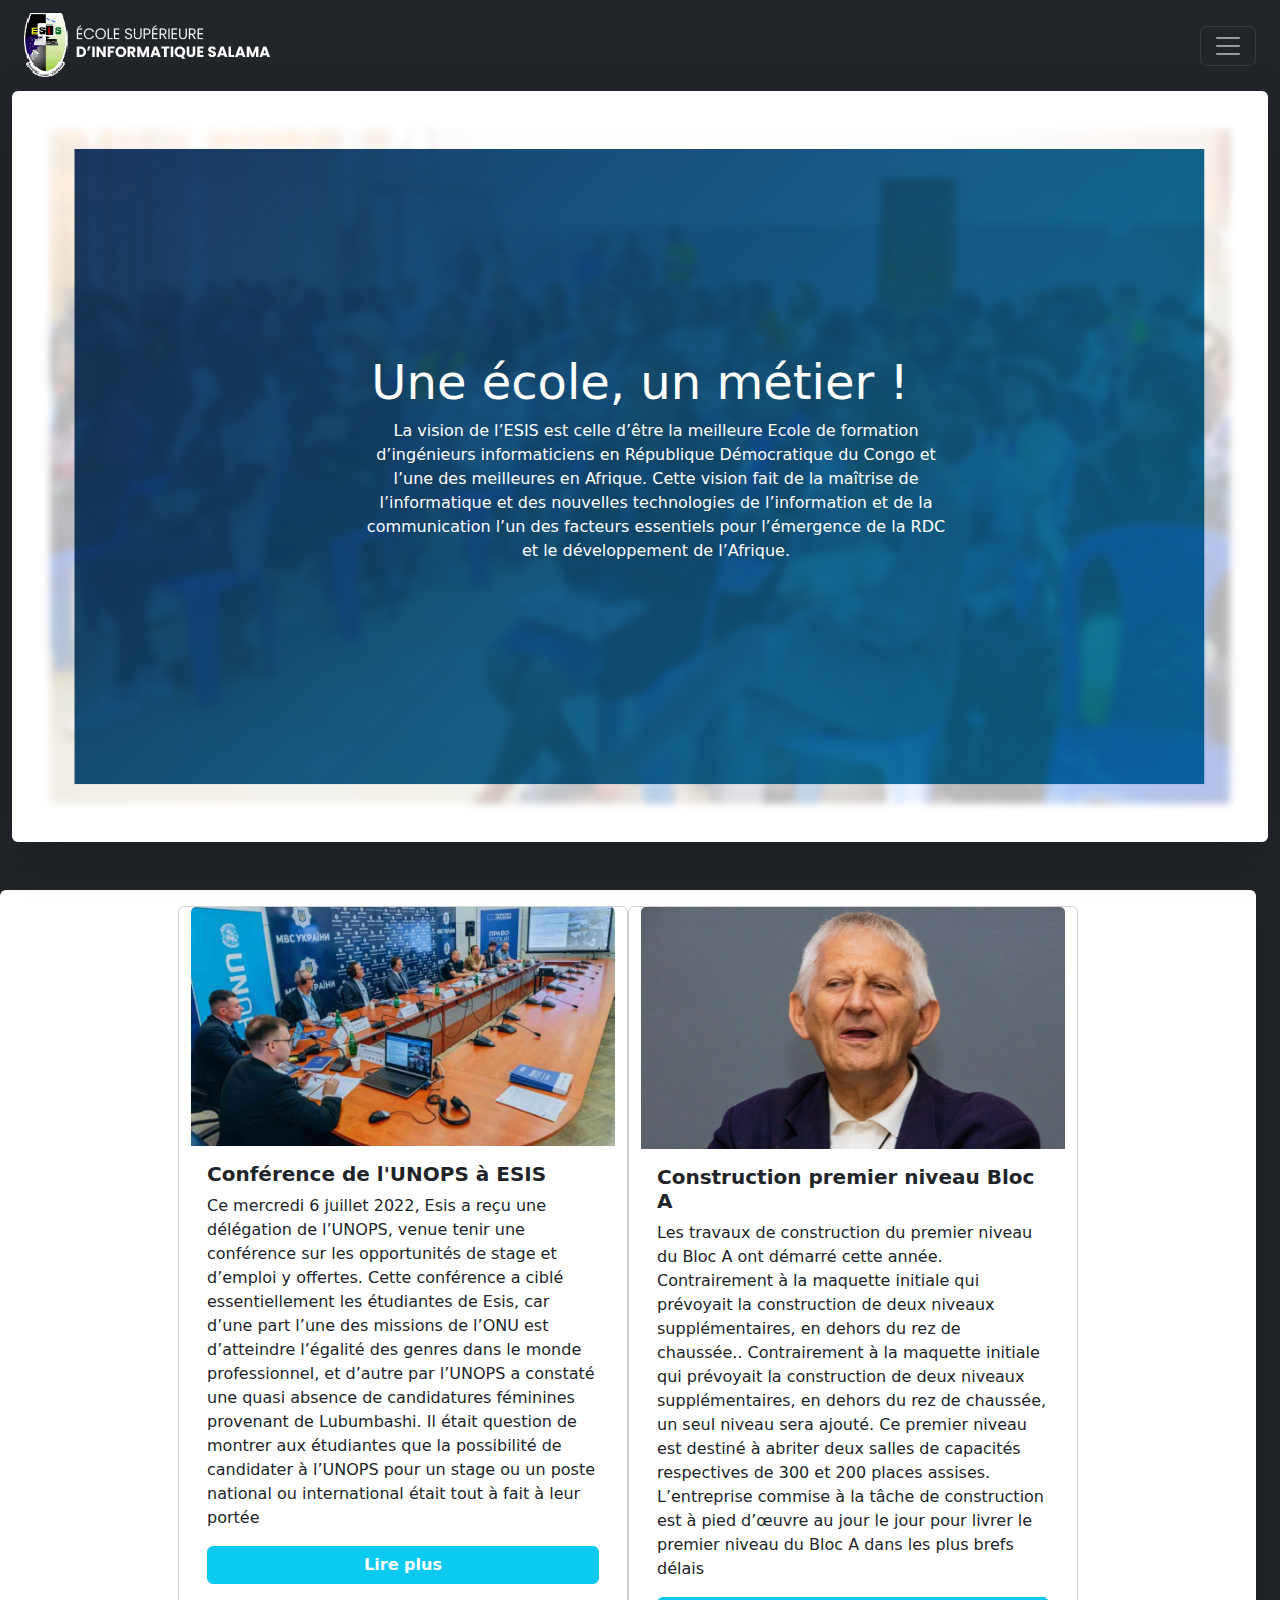
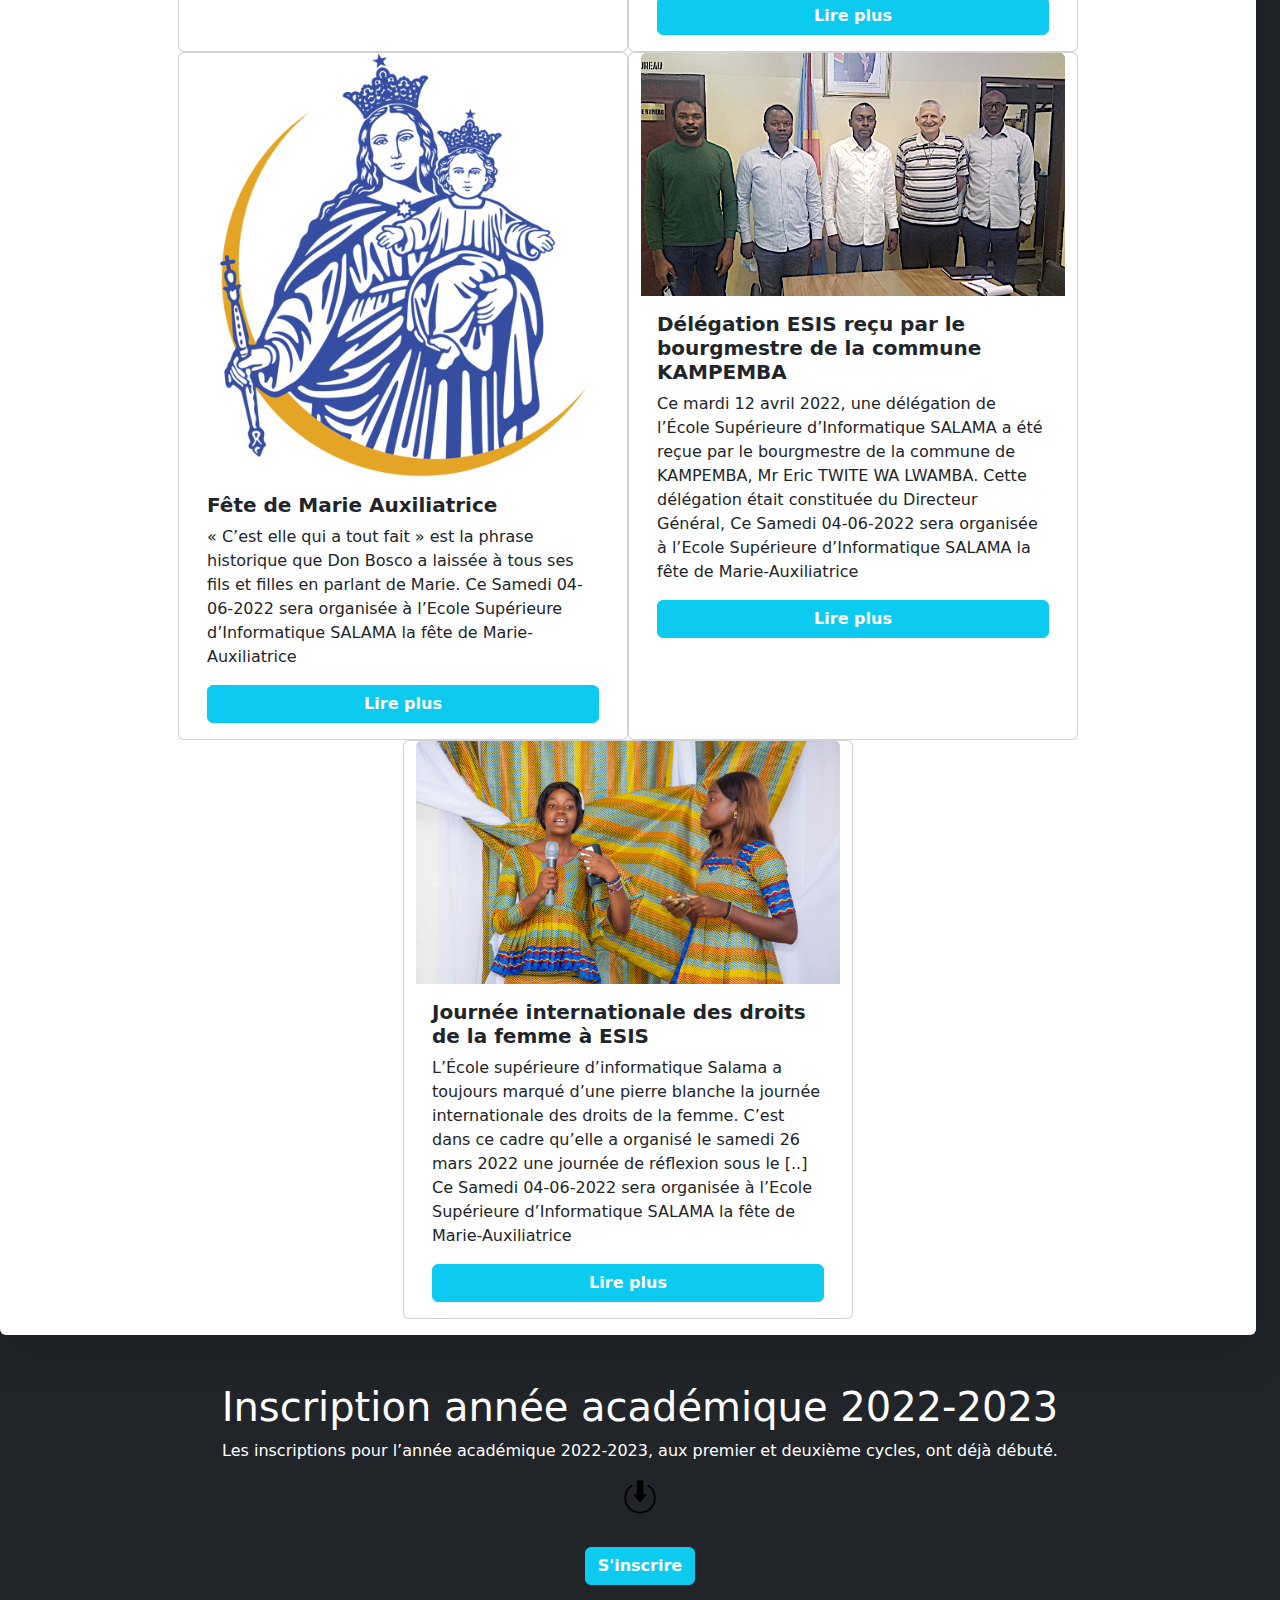
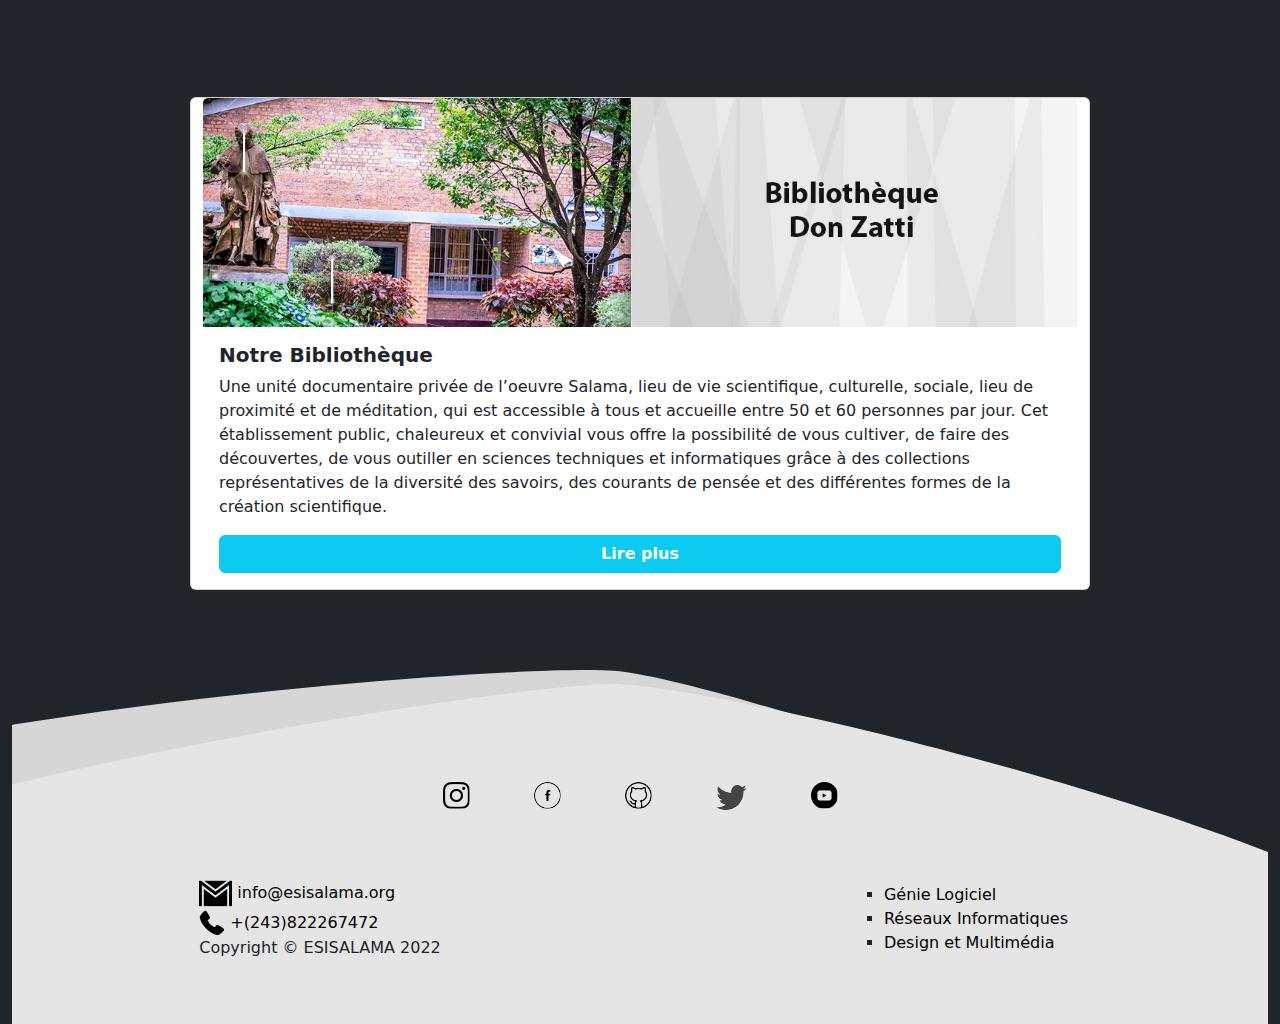
<file: here/index.html>
<!DOCTYPE html>
<html lang="en">
<head>
    <meta charset="UTF-8">
    <meta http-equiv="X-UA-Compatible" content="IE=edge">
    <meta name="viewport" content="width=device-width, initial-scale=1.0">
        <script id="_carbonads_projs" type="text/javascript" src="https://srv.carbonads.net/ads/CKYIKKJL.json?segment=placement:getbootstrapcom&amp;callback=_carbonads_go"></script>
        <link rel="canonical" href="https://getbootstrap.com/docs/5.2/components/navbar/">
    <link rel="stylesheet" href="https://cdn.jsdelivr.net/npm/bootstrap@5.2.1/dist/css/bootstrap.min.css">
    <link rel="stylesheet" href="index.css">
    <title>Esis Salama</title>
</head>
<body class="container-fluid bg-dark ">
   
    <header>
        <nav class="navbar navbar-dark bg-dark ">
            <div class="container-fluid">
              <a class="navbar-brand logo" href="index.html"><img src="img/logo0.png" alt=""></a>
              <button class="navbar-toggler" type="button" data-bs-toggle="offcanvas" data-bs-target="#offcanvasDarkNavbar" aria-controls="offcanvasDarkNavbar">
                <span class="navbar-toggler-icon"></span>
              </button>
              <div class="offcanvas offcanvas-end text-bg-dark" tabindex="-1" id="offcanvasDarkNavbar" aria-labelledby="offcanvasDarkNavbarLabel">
                <div class="offcanvas-header">
                  <h5 class="offcanvas-title" id="offcanvasDarkNavbarLabel"><img src="img/logo0.png" alt=""></h5>
                  <button type="button" class="btn-close btn-close-white" data-bs-dismiss="offcanvas" aria-label="Close"></button>
                </div>
                <div class="offcanvas-body">
                  <ul class="navbar-toggler justify-content-end flex-grow-1 pe-3">
                    <li class="nav-item">
                      <a class="nav-link active" aria-current="page" href="index.html">Acceuil</a>
                    </li>
                    <li class="nav-item">
                      <a class="nav-link" href="Actulités/Actualités.html">Actualités</a>
                    </li>
                  <!--   <li class="nav-item dropdown">
                      <a class="nav-link dropdown-toggle" href="#" role="button" data-bs-toggle="dropdown" aria-expanded="false">
                        Education
                      </a>
                      <ul class="dropdown-menu dropdown-menu-dark">
                        <li><a class="dropdown-item" href="#">Horaire des cours</a></li>
                        <li><a class="dropdown-item" href="#">Bibliotheque</a></li>
                        <li><a class="dropdown-item" href="#">Publication resultats</a></li>
                        <li><a class="dropdown-item" href="#">Recours</a></li>
                        <li><a class="dropdown-item" href="#">E-learning</a></li>
                        <li><a class="dropdown-item" href="#">Suivi TFC</a></li>
                        <li><a class="dropdown-item" href="#">Bibliotheque</a></li>
                        <li><a class="dropdown-item" href="#">Bibliotheque</a></li>
                        <li>
                          <hr class="dropdown-divider">
                        </li>
                        <li><a class="dropdown-item" href="#">Something else here</a></li>
                      </ul>
                    </li> -->
                    <li class="nav-item">
                      <a class="nav-link" href="horaire/Horaire.html">Horaire</a>
                  </li>
                    <li class="nav-item">
                        <a class="nav-link" href="#">A propos d'ESIS</a>
                    </li>
                  </ul>
                  <!-- <form class="d-flex" role="search">
                    <input class="form-control me-2" type="search" placeholder="Search" aria-label="Search">
                    <button class="btn btn-success" type="submit">Search</button>
                  </form> -->
                </div>
              </div>
            </div>
          </nav>
          
    </header>

    <div class="esis shadow-lg p-3 mb-5 bg-body rounded">
      <img class="img-fluid" src="img/BG1.png" alt="">
      <div class="center text-center">
        <h1 class="ecole">Une école, un métier !</h1>
        <p class="" style="color: white; height: min-content; margin-left: 2em; content: unset;">
          La vision de l’ESIS est celle d’être la meilleure Ecole de formation d’ingénieurs informaticiens en République Démocratique du Congo et l’une des meilleures en Afrique. Cette vision fait de la maîtrise de l’informatique et des nouvelles technologies de l’information et de la communication l’un des facteurs essentiels pour l’émergence de la RDC et le développement de l’Afrique.
        </p>

      </div>
      

    </div>


              <!-- ACTUALITE -->
    <div class="row shadow-lg p-3 mb-5 bg-body rounded" style="padding: 5rem;display: flex;justify-content: center; width: 100%;">
       <!-- CONFERENCE -->
       <div class="card col-sm-12 col-md-6 col-lg-4" style="width: 50vh;">
            <img src="img/unops.jpg" class="card-img-top" alt="...">
            <div class="card-body">
                <h5 class="card-title">Conférence de l'UNOPS à ESIS</h5>
                <p class="card-text">Ce mercredi 6 juillet 2022, Esis a reçu une délégation de l’UNOPS, venue tenir une conférence sur les opportunités de stage et d’emploi
                   y offertes.
                   Cette conférence a ciblé essentiellement les étudiantes de Esis, car d’une part l’une des missions de l’ONU est d’atteindre l’égalité des genres dans le
                   monde professionnel, et d’autre par l’UNOPS a constaté une quasi absence de candidatures féminines provenant de Lubumbashi.
                   Il était question de montrer aux étudiantes que la possibilité de candidater à l’UNOPS pour un stage ou un poste national ou international était tout à 
                   fait à leur portée
                </p>
                <a href="Actulités/Actualités.html#conference" class="btn btn-info">Lire plus</a>
            </div>
        </div>
        <!-- CONSTRUCTION -->
        <div class="card col-sm-12 col-md-6 col-lg-4" style="width: 50vh;">
            <img src="img/dg.jpeg" class="card-img-top" alt="...">
            <div class="card-body">
                <h5 class="card-title">Construction premier niveau Bloc A</h5>
                <p class="card-text">Les travaux de construction du premier niveau du Bloc A ont démarré cette année. Contrairement à la maquette initiale qui prévoyait
                   la construction de deux niveaux supplémentaires, en dehors du rez de chaussée.. Contrairement à la maquette initiale qui prévoyait la construction de
                    deux niveaux supplémentaires, en dehors du rez de chaussée, un seul niveau sera ajouté. Ce premier niveau est destiné à abriter deux salles de capacités
                     respectives de 300 et 200 places assises. L’entreprise commise à la tâche de construction est à pied d’œuvre au jour le jour pour livrer le premier 
                     niveau du Bloc A dans les plus brefs délais
                </p>
                <a href="Actulités/Actualités.html#construction" class="btn btn-info">Lire plus</a>
            </div>
        </div>
        <!-- FÊTE DE MARIE AUXILIATRICE -->
        <div class="card col-sm-12 col-md-12 col-lg-4" style="width: 50vh;">
          <img src="img/marie1.png" class="card-img-top reduire" alt="...">
          <div class="card-body">
            <h5 class="card-title">Fête de Marie Auxiliatrice</h5>
            <p class="card-text">« C’est elle qui a tout fait » est la phrase historique que Don Bosco a laissée à tous ses fils et filles en parlant de Marie.
              Ce Samedi 04-06-2022 sera organisée à l’Ecole Supérieure d’Informatique SALAMA la fête de Marie-Auxiliatrice
            </p>
            <a href="Actulités/Actualités.html#marie" class="btn btn-info">Lire plus</a>
          </div>
        </div>
        <!-- DELEGATION ESIS -->
        <div class="card col-sm-12 col-md-12 col-lg-4" style="width: 50vh;">
          <img src="img/deleg.jpeg" class="card-img-top reduire" alt="...">
          <div class="card-body">
            <h5 class="card-title">Délégation ESIS reçu par le bourgmestre de la commune KAMPEMBA</h5>
            <p class="card-text">Ce mardi 12 avril 2022, une délégation de l’École Supérieure d’Informatique SALAMA a été reçue par le bourgmestre de la commune de KAMPEMBA, Mr Eric TWITE WA LWAMBA. Cette délégation était constituée du Directeur Général,
              Ce Samedi 04-06-2022 sera organisée à l’Ecole Supérieure d’Informatique SALAMA la fête de Marie-Auxiliatrice
            </p>
            <a href="Actulités/Actualités.html#delegation" class="btn btn-info">Lire plus</a>
          </div>
        </div>
        <!-- JOURNEE DES DROITS DE LA FEMME -->
        <div class="card col-sm-12 col-md-12 col-lg-4" style="width: 50vh;">
          <img src="img/femme.jpeg" class="card-img-top reduire" alt="...">
          <div class="card-body">
            <h5 class="card-title">Journée internationale des droits de la femme à ESIS</h5>
            <p class="card-text">L’École supérieure d’informatique Salama a toujours marqué d’une pierre blanche la journée internationale des droits de la femme. C’est dans ce cadre qu’elle a organisé le samedi 26 mars 2022 une journée de réflexion sous le [..]
              Ce Samedi 04-06-2022 sera organisée à l’Ecole Supérieure d’Informatique SALAMA la fête de Marie-Auxiliatrice
            </p>
            <a href="Actulités/Actualités.html#femme" class="btn btn-info">Lire plus</a>
          </div>
        </div>
   
       
        


    </div>
    <!-- INSRIPTION -->
    <div class="couleur-white">
      <h1 class="change-color" style="display: flex; justify-content:center;">Inscription année académique 2022-2023</h1>
      <p class="change-color" style="display: flex; justify-content:center;">
        Les inscriptions pour l’année académique 2022-2023, aux premier et deuxième cycles, ont déjà débuté. 
      </p>
      <div style="display: flex; justify-content:center;">
        <img src="img/fleche_inscr_small.png" alt="">
      </div>
      <div style="display: flex; justify-content:center; padding: 2rem;">
        <a href="#"><button type="button" class="btn btn-info">S'inscrire</button></a>
        
      </div>
    </div>
    <!-- BIBLIOTHEQUE -->
    <div class="row" style="justify-content:center; padding: 5rem;">
      <div class="card col-6" style="width: 100vh; ">
        <img src="img/biblio1.png" class="card-img-top" alt="...">
        <div class="card-body">
          <h5 class="card-title">Notre Bibliothèque</h5>
          <p class="card-text">Une unité documentaire privée de l’oeuvre Salama, lieu de vie scientifique, culturelle, sociale, lieu de proximité et de méditation, qui est 
            accessible à tous et accueille entre 50 et 60 personnes par jour. Cet établissement public, chaleureux et convivial vous offre la possibilité 
            de vous cultiver, de faire des découvertes, de vous outiller en sciences techniques et informatiques grâce à des collections représentatives 
            de la diversité des savoirs, des courants de pensée et des différentes formes de la création scientifique.
          </p>
          <a href="#" class="btn btn-info">Lire plus</a>
        </div>
      </div>

    </div>
   

    <footer>
      <!-- ICONES LIENS RESEAUX SOCIAUX -->
      <div style="display: flex; justify-content:center;margin:2rem">
          <a href="https://instagram.com/dscesisalama?igshid=YmMyMTA2M2Y=" target="_blank"><img style="margin:2rem;" src="img/Instagramldpi.png" alt=""></a>
          <a href="https://web.facebook.com/EsisOfficiel?_rdc=1&_rdr" target="_blank"><img style="margin:2rem;" src="img/Facebookldpi.png" alt=""></a>
          <a href="https://github.com/esisalama?language=php" target="_blank"><img style="margin:2rem;" src="img/Githubldpi.png" alt=""></a>
          <a href="https://twitter.com/esis_officiel" target="_blank"><img style="margin:2rem;" src="img/Twiterldpi.png" alt=""></a>
          <a href="https://www.youtube.com/channel/UCtDV8isvHNC0fli1FjYB-Xw" target="_blank"><img style="margin:2rem;" src="img/YouYubeldpi.png" alt=""></a>
      </div>
      <!-- COORDONNEES ET LIENS FILIERES -->
      <div class="row">
          <!-- COORDONNEES -->
          <div class="col-sm-12 col-md-12 col-lg-6" style="display:flex; justify-content: center;align-items:center;">
                  <div >

                      <!-- <p>République Démocratique du Congo, RDC</p> -->
                      <div>
                          <img src="img/mail.png" alt="">
                          <a href="mailto:info@esisalama.org">info@esisalama.org</a>
                      </div>
                      <div>
                          <img src="img/tel1.png" alt="">
                          <a href="tel:+243822267472">+(243)822267472</a>
                      </div>
                      <p>Copyright © ESISALAMA 2022</p>
                  </div> 
          </div>
          <!-- LIENS FILIERES -->
          <div class="col-sm-12 col-md-12 col-lg-6" style="display:flex; justify-content: center;align-items:center;">
              <ul>
                <li><a href="#">Génie Logiciel</a></li>
                <li><a href="#">Réseaux Informatiques</a></li>
                <li><a href="#">Design et Multimédia</a></li>
              </ul>
          </div>
      </div>
    </footer>
    
    

    

    
    <script src="https://cdn.jsdelivr.net/npm/@popperjs/core@2.11.6/dist/umd/popper.min.js" integrity="sha384-oBqDVmMz9ATKxIep9tiCxS/Z9fNfEXiDAYTujMAeBAsjFuCZSmKbSSUnQlmh/jp3" crossorigin="anonymous"></script>
    <script src="https://cdn.jsdelivr.net/npm/bootstrap@5.2.1/dist/js/bootstrap.min.js" integrity="sha384-7VPbUDkoPSGFnVtYi0QogXtr74QeVeeIs99Qfg5YCF+TidwNdjvaKZX19NZ/e6oz" crossorigin="anonymous"></script>    
    <script src="https://cdn.jsdelivr.net/npm/bootstrap@5.2.1/dist/js/bootstrap.bundle.min.js"></script>
</body>
</html>
</file>
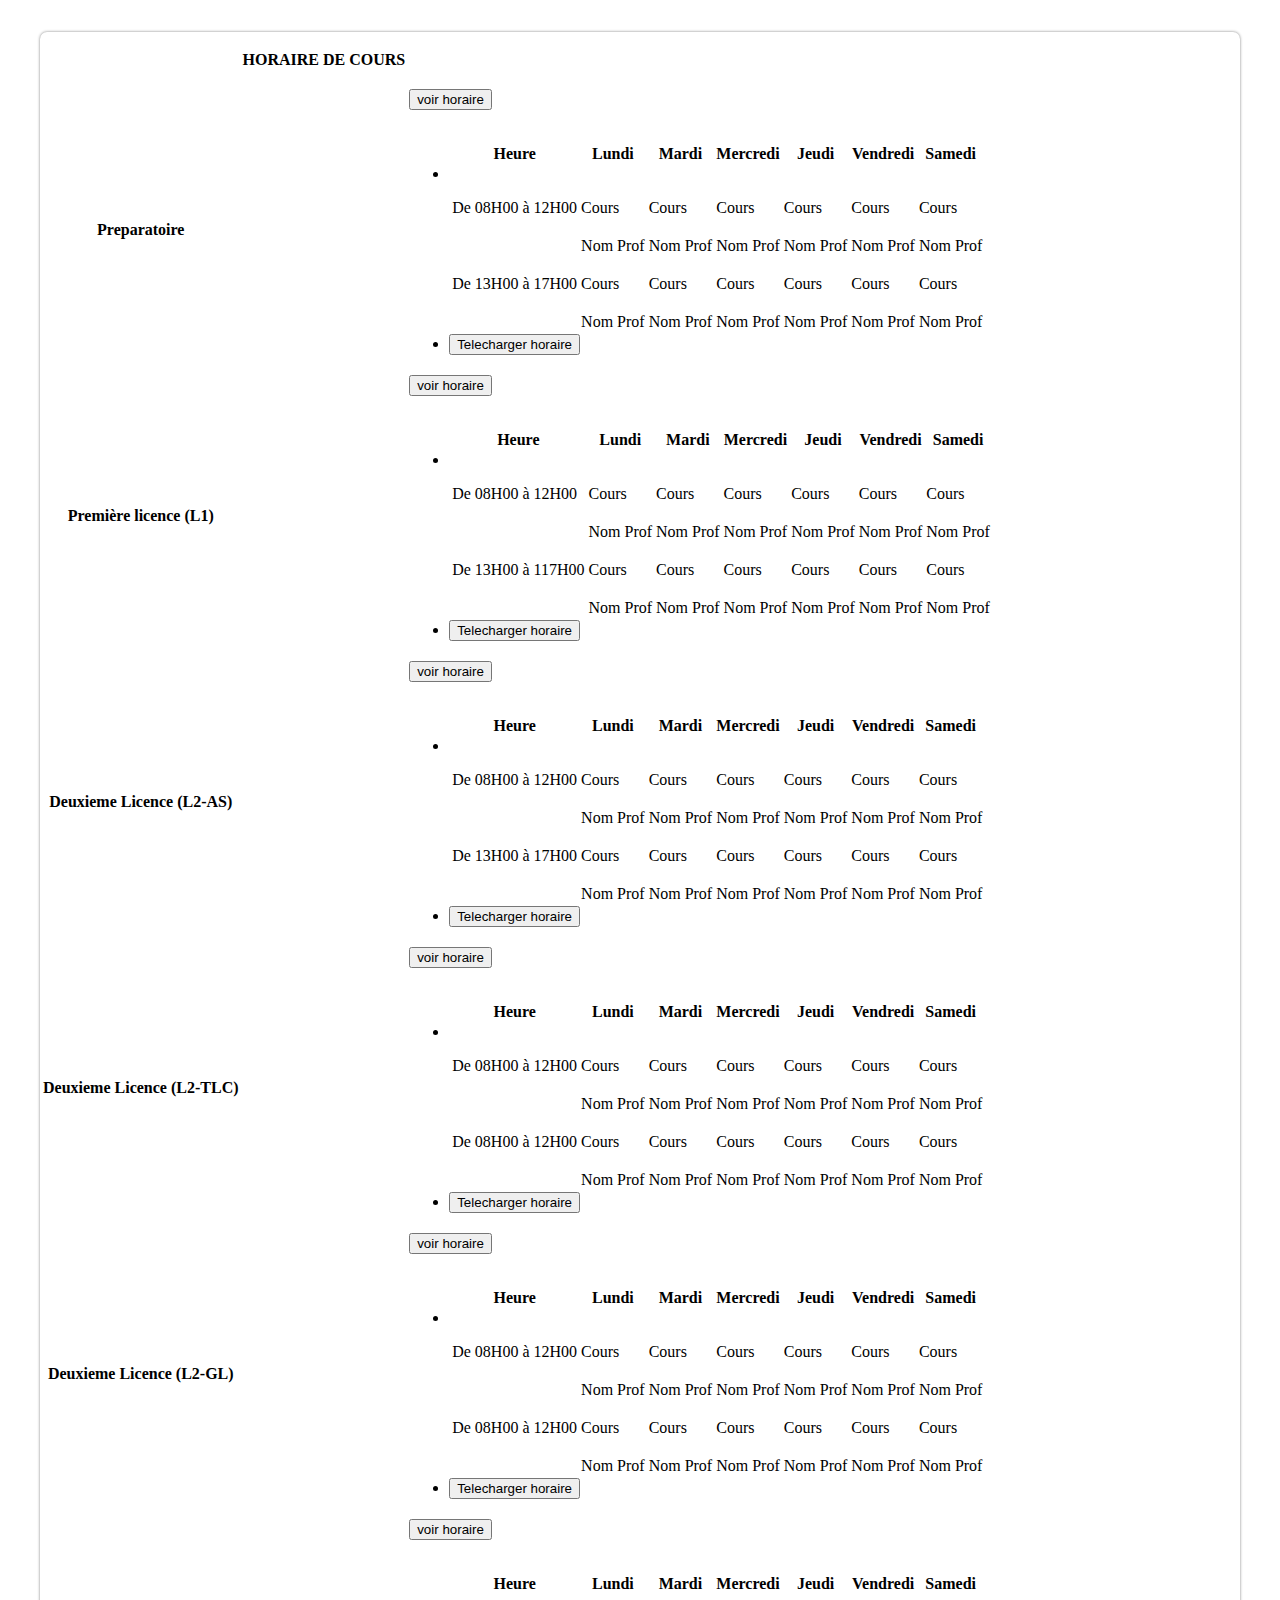
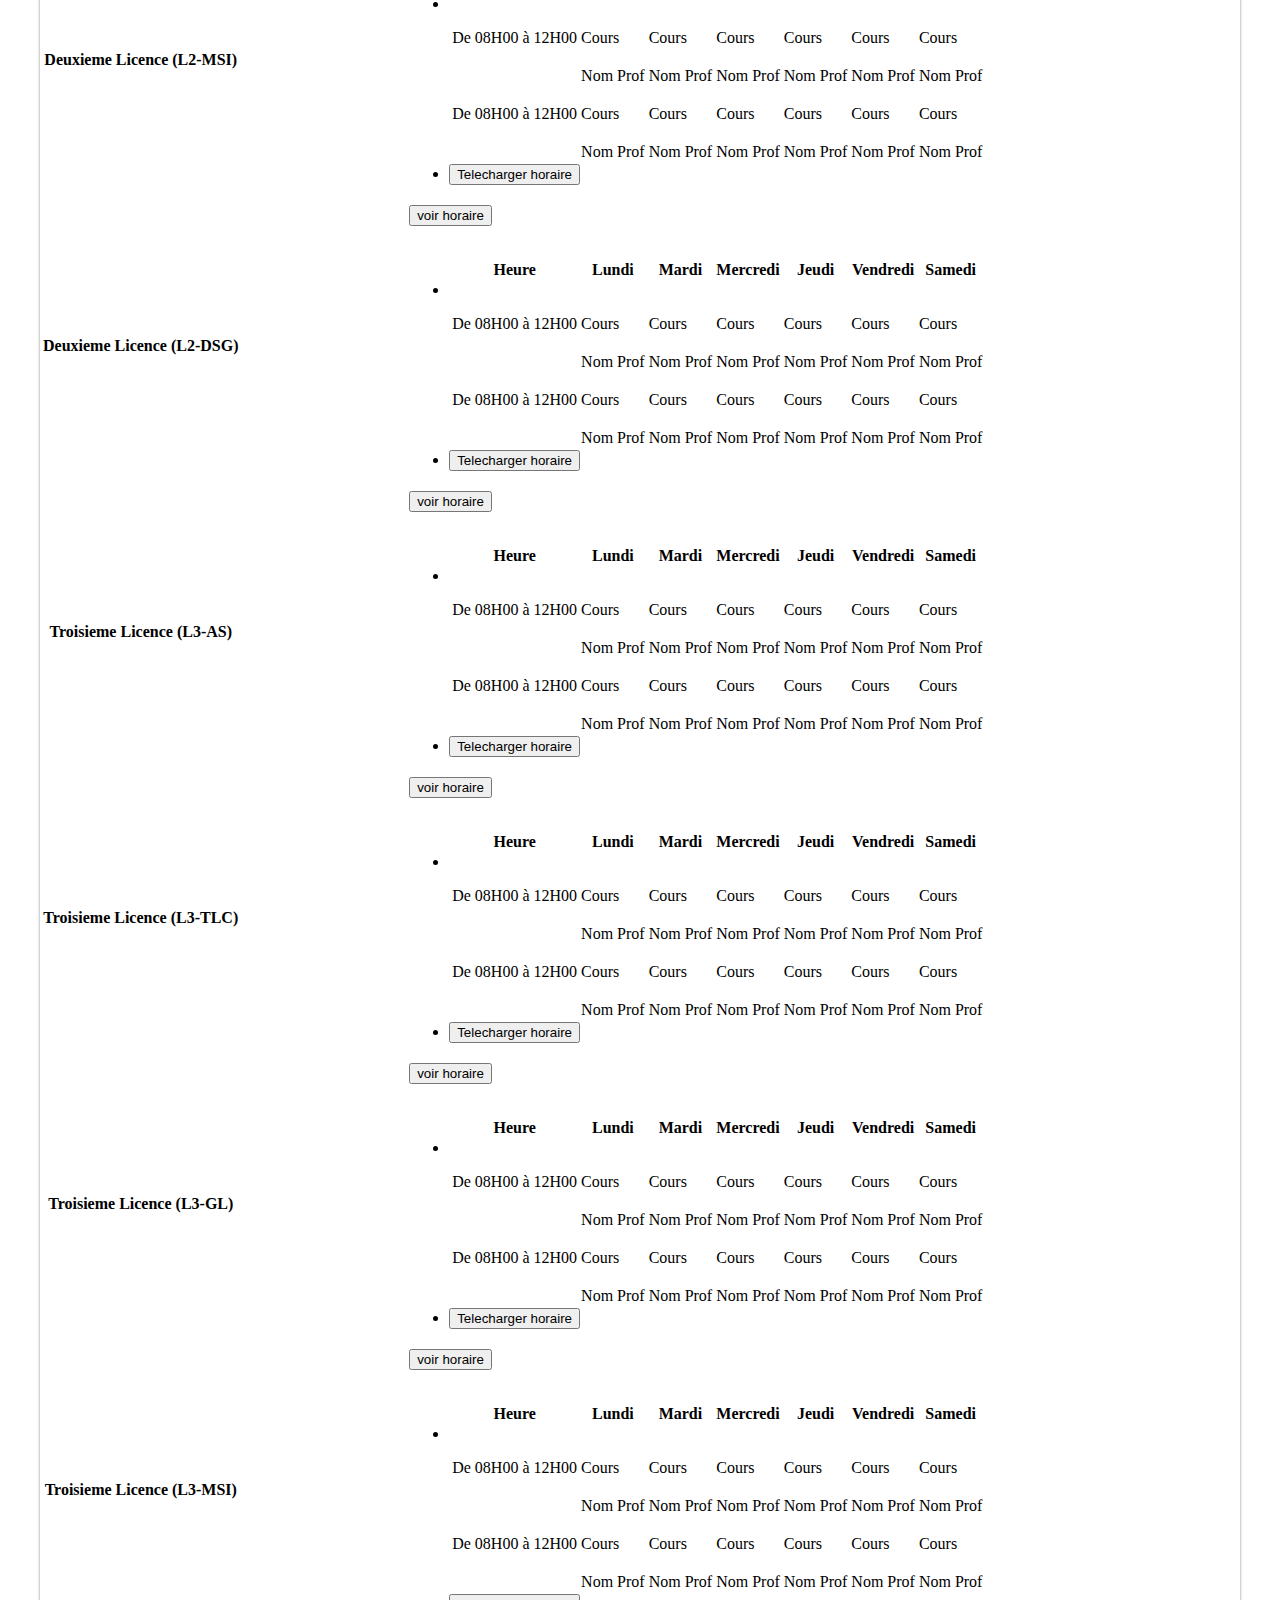
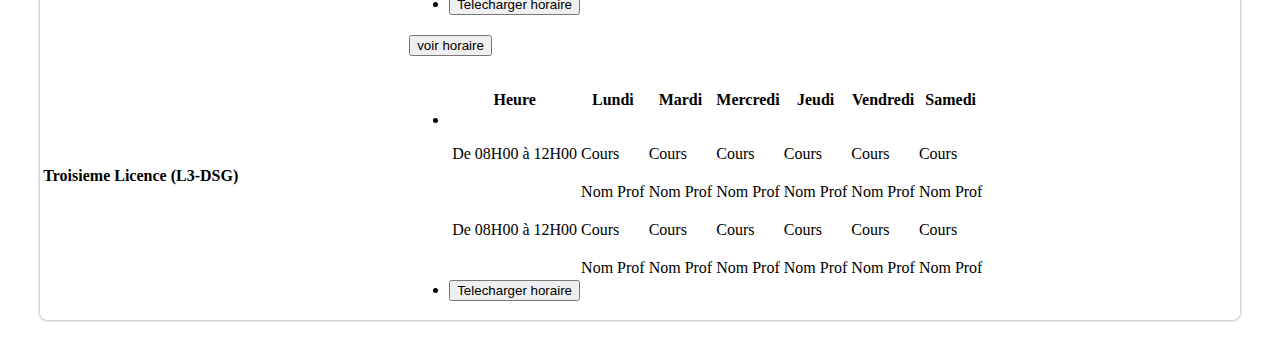
<file: here/horaire/EsisJour.html>
<!DOCTYPE html>
<html lang="en">
<head>
    <meta charset="UTF-8">
    <meta http-equiv="X-UA-Compatible" content="IE=edge">
    <meta name="viewport" content="width=device-width, initial-scale=1.0">
    <title>vers_horaires</title>
    <link href="https://cdn.jsdelivr.net/npm/bootstrap@5.2.1/dist/css/bootstrap.min.css" rel="stylesheet" integrity="sha384-iYQeCzEYFbKjA/T2uDLTpkwGzCiq6soy8tYaI1GyVh/UjpbCx/TYkiZhlZB6+fzT" crossorigin="anonymous">
    <link href="style.css" rel="stylesheet"/>
</head>
<body>
<div class="conteneur_tableau">
<table class="table">
  <thead class="bg-primary">
    <tr >
      <th scope="col"></th>
      <th scope="col"><p class="fs-5 mb-0 text-light">HORAIRE DE COURS</p></th>
      <th scope="col"></th>
    </tr>
  </thead>
  <tbody class="table-group-divider">
    <tr>
      <th scope="row">Preparatoire</th>
      <td></td>
      <td><div class="dropdown">
        <button class="btn btn-primary dropdown-toggle" type="button" data-bs-toggle="dropdown" aria-expanded="false">
          voir horaire
        </button>
        <ul class="dropdown-menu w-200 p-4 shadow-lg p-3 mb-5 bg-body rounded">
          <li> <table class="table table-bordered border-primary ">
            <thead>
                <tr class="th">
                  <th ><p class="text-center">Heure</p></th>
                  <th ><p class="text-center me-4 ms-4">Lundi</p></th>
                  <th ><p class="text-center me-4 ms-4">Mardi</p></th>
                  <th ><p class="text-center me-4 ms-4">Mercredi</p></th>
                  <th ><p class="text-center me-4 ms-4">Jeudi</p></th>
                  <th ><p class="text-center me-4 ms-4">Vendredi</p></th>
                  <th ><p class="text-center me-4 ms-4">Samedi</p></th>
                  </tr>
              </thead>
              <tbody>
                <td class="text-center"> De 08H00 à 12H00</td>
                <td class="text-center "><p class="mt-4"> Cours </p></td>
                <td class="text-center"> <p class="mt-4"> Cours </p></td>
                <td class="text-center"> <p class="mt-4"> Cours </p></td>
                <td class="text-center"> <p class="mt-4"> Cours </p></td>
                <td class="text-center"> <p class="mt-4"> Cours </p></td>
                <td class="text-center"> <p class="mt-4"> Cours </p></td>
              </tbody>
              <tbody>
                <td class="text-center"> </td>
                <td class="text-center "> Nom Prof  </td>
                <td class="text-center"> Nom Prof </td>
                <td class="text-center"> Nom Prof</td>
                <td class="text-center"> Nom Prof </td>
                <td class="text-center"> Nom Prof</td>
                <td class="text-center"> Nom Prof</td>
              </tbody>
              <tbody>
                <td class="text-center"> De 13H00 à 17H00</td>
                <td class="text-center "><p class="mt-4"> Cours </p></td>
                <td class="text-center"> <p class="mt-4"> Cours </p></td>
                <td class="text-center"> <p class="mt-4"> Cours </p></td>
                <td class="text-center"> <p class="mt-4"> Cours </p></td>
                <td class="text-center"> <p class="mt-4"> Cours </p></td>
                <td class="text-center"> <p class="mt-4"> Cours </p></td>
              </tbody>
              <tbody>
                <td class="text-center"> </td>
                <td class="text-center "> Nom Prof  </td>
                <td class="text-center"> Nom Prof </td>
                <td class="text-center"> Nom Prof</td>
                <td class="text-center"> Nom Prof </td>
                <td class="text-center"> Nom Prof</td>
                <td class="text-center"> Nom Prof</td>
              </tbody>
              <tbody>
                
              </tbody>
        </table>
    </li>
    <li><button type="button" class="btn btn-outline-primary"  >Telecharger horaire</button></li>
        </ul>
      </div></td>
      
    </tr>
    <tr>
      <th scope="row">Première licence (L1)</th>
      <td></td>
      <td><div class="dropdown">
        <button class="btn btn-primary dropdown-toggle" type="button" data-bs-toggle="dropdown" aria-expanded="false">
          voir horaire
        </button>
        <ul class="dropdown-menu w-200 p-4 shadow-lg p-3 mb-5 bg-body rounded">
          <li> <table class="table table-bordered border-primary ">
            <thead>
                <tr class="th">
                  <th ><p class="text-center">Heure</p></th>
                  <th ><p class="text-center me-4 ms-4">Lundi</p></th>
                  <th ><p class="text-center me-4 ms-4">Mardi</p></th>
                  <th ><p class="text-center me-4 ms-4">Mercredi</p></th>
                  <th ><p class="text-center me-4 ms-4">Jeudi</p></th>
                  <th ><p class="text-center me-4 ms-4">Vendredi</p></th>
                  <th ><p class="text-center me-4 ms-4">Samedi</p></th>
                  </tr>
              </thead>
              <tbody>
                <td class="text-center"> De 08H00 à 12H00</td>
                <td class="text-center "><p class="mt-4"> Cours </p></td>
                <td class="text-center"> <p class="mt-4"> Cours </p></td>
                <td class="text-center"> <p class="mt-4"> Cours </p></td>
                <td class="text-center"> <p class="mt-4"> Cours </p></td>
                <td class="text-center"> <p class="mt-4"> Cours </p></td>
                <td class="text-center"> <p class="mt-4"> Cours </p></td>
              </tbody>
              <tbody>
                <td class="text-center"> </td>
                <td class="text-center "> Nom Prof  </td>
                <td class="text-center"> Nom Prof </td>
                <td class="text-center"> Nom Prof</td>
                <td class="text-center"> Nom Prof </td>
                <td class="text-center"> Nom Prof</td>
                <td class="text-center"> Nom Prof</td>
              </tbody>
              <tbody>
                <td class="text-center"> De 13H00 à 117H00</td>
                <td class="text-center "><p class="mt-4"> Cours </p></td>
                <td class="text-center"> <p class="mt-4"> Cours </p></td>
                <td class="text-center"> <p class="mt-4"> Cours </p></td>
                <td class="text-center"> <p class="mt-4"> Cours </p></td>
                <td class="text-center"> <p class="mt-4"> Cours </p></td>
                <td class="text-center"> <p class="mt-4"> Cours </p></td>
              </tbody>
              <tbody>
                <td class="text-center"> </td>
                <td class="text-center "> Nom Prof  </td>
                <td class="text-center"> Nom Prof </td>
                <td class="text-center"> Nom Prof</td>
                <td class="text-center"> Nom Prof </td>
                <td class="text-center"> Nom Prof</td>
                <td class="text-center"> Nom Prof</td>
              </tbody>
              <tbody>
                
              </tbody>
        </table>
      </li><li><button type="button" class="btn btn-outline-primary"  >Telecharger horaire</button></li>
    </ul>
    </tr>
    <tr>
      <th scope="row">Deuxieme Licence (L2-AS)</th>
      <td></td>
      <td><div class="dropdown">
        <button class="btn btn-primary dropdown-toggle" type="button" data-bs-toggle="dropdown" aria-expanded="false">
          voir horaire
        </button>
        <ul class="dropdown-menu w-200 p-4 shadow-lg p-3 mb-5 bg-body rounded">
          <li> <table class="table table-bordered border-primary ">
            <thead>
                <tr class="th">
                  <th ><p class="text-center">Heure</p></th>
                  <th ><p class="text-center me-4 ms-4">Lundi</p></th>
                  <th ><p class="text-center me-4 ms-4">Mardi</p></th>
                  <th ><p class="text-center me-4 ms-4">Mercredi</p></th>
                  <th ><p class="text-center me-4 ms-4">Jeudi</p></th>
                  <th ><p class="text-center me-4 ms-4">Vendredi</p></th>
                  <th ><p class="text-center me-4 ms-4">Samedi</p></th>
                  </tr>
              </thead>
              <tbody>
                <td class="text-center"> De 08H00 à 12H00</td>
                <td class="text-center "><p class="mt-4"> Cours </p></td>
                <td class="text-center"> <p class="mt-4"> Cours </p></td>
                <td class="text-center"> <p class="mt-4"> Cours </p></td>
                <td class="text-center"> <p class="mt-4"> Cours </p></td>
                <td class="text-center"> <p class="mt-4"> Cours </p></td>
                <td class="text-center"> <p class="mt-4"> Cours </p></td>
              </tbody>
              <tbody>
                <td class="text-center"> </td>
                <td class="text-center "> Nom Prof  </td>
                <td class="text-center"> Nom Prof </td>
                <td class="text-center"> Nom Prof</td>
                <td class="text-center"> Nom Prof </td>
                <td class="text-center"> Nom Prof</td>
                <td class="text-center"> Nom Prof</td>
              </tbody>
              <tbody>
                <td class="text-center"> De 13H00 à 17H00</td>
                <td class="text-center "><p class="mt-4"> Cours </p></td>
                <td class="text-center"> <p class="mt-4"> Cours </p></td>
                <td class="text-center"> <p class="mt-4"> Cours </p></td>
                <td class="text-center"> <p class="mt-4"> Cours </p></td>
                <td class="text-center"> <p class="mt-4"> Cours </p></td>
                <td class="text-center"> <p class="mt-4"> Cours </p></td>
              </tbody>
              <tbody>
                <td class="text-center"> </td>
                <td class="text-center "> Nom Prof  </td>
                <td class="text-center"> Nom Prof </td>
                <td class="text-center"> Nom Prof</td>
                <td class="text-center"> Nom Prof </td>
                <td class="text-center"> Nom Prof</td>
                <td class="text-center"> Nom Prof</td>
              </tbody>
              <tbody>
                
              </tbody>
        </table>
    </li>
    <li><button type="button" class="btn btn-outline-primary"  >Telecharger horaire</button></li>
        </ul>
      </div></td>
     
    </tr>
    <tr>
        <th scope="row">Deuxieme Licence (L2-TLC)</th>
        <td></td>
        
        <td><div class="dropdown">
          <button class="btn btn-primary dropdown-toggle" type="button" data-bs-toggle="dropdown" aria-expanded="false">
            voir horaire
          </button>
          <ul class="dropdown-menu w-200 p-4 shadow-lg p-3 mb-5 bg-body rounded">
            <li> <table class="table table-bordered border-primary ">
              <thead>
                  <tr class="th">
                    <th ><p class="text-center">Heure</p></th>
                    <th ><p class="text-center me-4 ms-4">Lundi</p></th>
                    <th ><p class="text-center me-4 ms-4">Mardi</p></th>
                    <th ><p class="text-center me-4 ms-4">Mercredi</p></th>
                    <th ><p class="text-center me-4 ms-4">Jeudi</p></th>
                    <th ><p class="text-center me-4 ms-4">Vendredi</p></th>
                    <th ><p class="text-center me-4 ms-4">Samedi</p></th>
                    </tr>
                </thead>
                <tbody>
                  <td class="text-center"> De 08H00 à 12H00</td>
                  <td class="text-center "><p class="mt-4"> Cours </p></td>
                  <td class="text-center"> <p class="mt-4"> Cours </p></td>
                  <td class="text-center"> <p class="mt-4"> Cours </p></td>
                  <td class="text-center"> <p class="mt-4"> Cours </p></td>
                  <td class="text-center"> <p class="mt-4"> Cours </p></td>
                  <td class="text-center"> <p class="mt-4"> Cours </p></td>
                </tbody>
                <tbody>
                  <td class="text-center"> </td>
                  <td class="text-center "> Nom Prof  </td>
                  <td class="text-center"> Nom Prof </td>
                  <td class="text-center"> Nom Prof</td>
                  <td class="text-center"> Nom Prof </td>
                  <td class="text-center"> Nom Prof</td>
                  <td class="text-center"> Nom Prof</td>
                </tbody>
                <tbody>
                  <td class="text-center"> De 08H00 à 12H00</td>
                  <td class="text-center "><p class="mt-4"> Cours </p></td>
                  <td class="text-center"> <p class="mt-4"> Cours </p></td>
                  <td class="text-center"> <p class="mt-4"> Cours </p></td>
                  <td class="text-center"> <p class="mt-4"> Cours </p></td>
                  <td class="text-center"> <p class="mt-4"> Cours </p></td>
                  <td class="text-center"> <p class="mt-4"> Cours </p></td>
                </tbody>
                <tbody>
                  <td class="text-center"> </td>
                  <td class="text-center "> Nom Prof  </td>
                  <td class="text-center"> Nom Prof </td>
                  <td class="text-center"> Nom Prof</td>
                  <td class="text-center"> Nom Prof </td>
                  <td class="text-center"> Nom Prof</td>
                  <td class="text-center"> Nom Prof</td>
                </tbody>
                <tbody>
                  
                </tbody>
          </table>
      </li>
      <li><button type="button" class="btn btn-outline-primary"  >Telecharger horaire</button></li>
          </ul>
        </div></td>
       
      </tr>
      <tr>
        <th scope="row">Deuxieme Licence (L2-GL)</th>
        <td></td>
        <td><div class="dropdown">
          <button class="btn btn-primary dropdown-toggle" type="button" data-bs-toggle="dropdown" aria-expanded="false">
            voir horaire
          </button>
          <ul class="dropdown-menu w-200 p-4 shadow-lg p-3 mb-5 bg-body rounded">
            <li> <table class="table table-bordered border-primary ">
              <thead>
                  <tr class="th">
                    <th ><p class="text-center">Heure</p></th>
                    <th ><p class="text-center me-4 ms-4">Lundi</p></th>
                    <th ><p class="text-center me-4 ms-4">Mardi</p></th>
                    <th ><p class="text-center me-4 ms-4">Mercredi</p></th>
                    <th ><p class="text-center me-4 ms-4">Jeudi</p></th>
                    <th ><p class="text-center me-4 ms-4">Vendredi</p></th>
                    <th ><p class="text-center me-4 ms-4">Samedi</p></th>
                    </tr>
                </thead>
                <tbody>
                  <td class="text-center"> De 08H00 à 12H00</td>
                  <td class="text-center "><p class="mt-4"> Cours </p></td>
                  <td class="text-center"> <p class="mt-4"> Cours </p></td>
                  <td class="text-center"> <p class="mt-4"> Cours </p></td>
                  <td class="text-center"> <p class="mt-4"> Cours </p></td>
                  <td class="text-center"> <p class="mt-4"> Cours </p></td>
                  <td class="text-center"> <p class="mt-4"> Cours </p></td>
                </tbody>
                <tbody>
                  <td class="text-center"> </td>
                  <td class="text-center "> Nom Prof  </td>
                  <td class="text-center"> Nom Prof </td>
                  <td class="text-center"> Nom Prof</td>
                  <td class="text-center"> Nom Prof </td>
                  <td class="text-center"> Nom Prof</td>
                  <td class="text-center"> Nom Prof</td>
                </tbody>
                <tbody>
                  <td class="text-center"> De 08H00 à 12H00</td>
                  <td class="text-center "><p class="mt-4"> Cours </p></td>
                  <td class="text-center"> <p class="mt-4"> Cours </p></td>
                  <td class="text-center"> <p class="mt-4"> Cours </p></td>
                  <td class="text-center"> <p class="mt-4"> Cours </p></td>
                  <td class="text-center"> <p class="mt-4"> Cours </p></td>
                  <td class="text-center"> <p class="mt-4"> Cours </p></td>
                </tbody>
                <tbody>
                  <td class="text-center"> </td>
                  <td class="text-center "> Nom Prof  </td>
                  <td class="text-center"> Nom Prof </td>
                  <td class="text-center"> Nom Prof</td>
                  <td class="text-center"> Nom Prof </td>
                  <td class="text-center"> Nom Prof</td>
                  <td class="text-center"> Nom Prof</td>
                </tbody>
                <tbody>
                  
                </tbody>
          </table>
      </li>
      <li><button type="button" class="btn btn-outline-primary"  >Telecharger horaire</button></li>
          </ul>
        </div></td>
       
      </tr>
      <tr>
        <th scope="row">Deuxieme Licence (L2-MSI)</th>
        <td></td>
        <td><div class="dropdown">
          <button class="btn btn-primary dropdown-toggle" type="button" data-bs-toggle="dropdown" aria-expanded="false">
            voir horaire
          </button>
          <ul class="dropdown-menu w-200 p-4 shadow-lg p-3 mb-5 bg-body rounded">
            <li> <table class="table table-bordered border-primary ">
              <thead>
                  <tr class="th">
                    <th ><p class="text-center">Heure</p></th>
                    <th ><p class="text-center me-4 ms-4">Lundi</p></th>
                    <th ><p class="text-center me-4 ms-4">Mardi</p></th>
                    <th ><p class="text-center me-4 ms-4">Mercredi</p></th>
                    <th ><p class="text-center me-4 ms-4">Jeudi</p></th>
                    <th ><p class="text-center me-4 ms-4">Vendredi</p></th>
                    <th ><p class="text-center me-4 ms-4">Samedi</p></th>
                    </tr>
                </thead>
                <tbody>
                  <td class="text-center"> De 08H00 à 12H00</td>
                  <td class="text-center "><p class="mt-4"> Cours </p></td>
                  <td class="text-center"> <p class="mt-4"> Cours </p></td>
                  <td class="text-center"> <p class="mt-4"> Cours </p></td>
                  <td class="text-center"> <p class="mt-4"> Cours </p></td>
                  <td class="text-center"> <p class="mt-4"> Cours </p></td>
                  <td class="text-center"> <p class="mt-4"> Cours </p></td>
                </tbody>
                <tbody>
                  <td class="text-center"> </td>
                  <td class="text-center "> Nom Prof  </td>
                  <td class="text-center"> Nom Prof </td>
                  <td class="text-center"> Nom Prof</td>
                  <td class="text-center"> Nom Prof </td>
                  <td class="text-center"> Nom Prof</td>
                  <td class="text-center"> Nom Prof</td>
                </tbody>
                <tbody>
                  <td class="text-center"> De 08H00 à 12H00</td>
                  <td class="text-center "><p class="mt-4"> Cours </p></td>
                  <td class="text-center"> <p class="mt-4"> Cours </p></td>
                  <td class="text-center"> <p class="mt-4"> Cours </p></td>
                  <td class="text-center"> <p class="mt-4"> Cours </p></td>
                  <td class="text-center"> <p class="mt-4"> Cours </p></td>
                  <td class="text-center"> <p class="mt-4"> Cours </p></td>
                </tbody>
                <tbody>
                  <td class="text-center"> </td>
                  <td class="text-center "> Nom Prof  </td>
                  <td class="text-center"> Nom Prof </td>
                  <td class="text-center"> Nom Prof</td>
                  <td class="text-center"> Nom Prof </td>
                  <td class="text-center"> Nom Prof</td>
                  <td class="text-center"> Nom Prof</td>
                </tbody>
                <tbody>
                  
                </tbody>
          </table>
      </li>
      <li><button type="button" class="btn btn-outline-primary"  >Telecharger horaire</button></li>
          </ul>
        </div></td>
       
      </tr>
      <tr>
        <th scope="row">Deuxieme Licence (L2-DSG)</th>
        <td></td>
        <td><div class="dropdown">
          <button class="btn btn-primary dropdown-toggle" type="button" data-bs-toggle="dropdown" aria-expanded="false">
            voir horaire
          </button>
          <ul class="dropdown-menu w-200 p-4 shadow-lg p-3 mb-5 bg-body rounded">
            <li> <table class="table table-bordered border-primary ">
              <thead>
                  <tr class="th">
                    <th ><p class="text-center">Heure</p></th>
                    <th ><p class="text-center me-4 ms-4">Lundi</p></th>
                    <th ><p class="text-center me-4 ms-4">Mardi</p></th>
                    <th ><p class="text-center me-4 ms-4">Mercredi</p></th>
                    <th ><p class="text-center me-4 ms-4">Jeudi</p></th>
                    <th ><p class="text-center me-4 ms-4">Vendredi</p></th>
                    <th ><p class="text-center me-4 ms-4">Samedi</p></th>
                    </tr>
                </thead>
                <tbody>
                  <td class="text-center"> De 08H00 à 12H00</td>
                  <td class="text-center "><p class="mt-4"> Cours </p></td>
                  <td class="text-center"> <p class="mt-4"> Cours </p></td>
                  <td class="text-center"> <p class="mt-4"> Cours </p></td>
                  <td class="text-center"> <p class="mt-4"> Cours </p></td>
                  <td class="text-center"> <p class="mt-4"> Cours </p></td>
                  <td class="text-center"> <p class="mt-4"> Cours </p></td>
                </tbody>
                <tbody>
                  <td class="text-center"> </td>
                  <td class="text-center "> Nom Prof  </td>
                  <td class="text-center"> Nom Prof </td>
                  <td class="text-center"> Nom Prof</td>
                  <td class="text-center"> Nom Prof </td>
                  <td class="text-center"> Nom Prof</td>
                  <td class="text-center"> Nom Prof</td>
                </tbody>
                <tbody>
                  <td class="text-center"> De 08H00 à 12H00</td>
                  <td class="text-center "><p class="mt-4"> Cours </p></td>
                  <td class="text-center"> <p class="mt-4"> Cours </p></td>
                  <td class="text-center"> <p class="mt-4"> Cours </p></td>
                  <td class="text-center"> <p class="mt-4"> Cours </p></td>
                  <td class="text-center"> <p class="mt-4"> Cours </p></td>
                  <td class="text-center"> <p class="mt-4"> Cours </p></td>
                </tbody>
                <tbody>
                  <td class="text-center"> </td>
                  <td class="text-center "> Nom Prof  </td>
                  <td class="text-center"> Nom Prof </td>
                  <td class="text-center"> Nom Prof</td>
                  <td class="text-center"> Nom Prof </td>
                  <td class="text-center"> Nom Prof</td>
                  <td class="text-center"> Nom Prof</td>
                </tbody>
                <tbody>
                  
                </tbody>
          </table>
      </li>
      <li><button type="button" class="btn btn-outline-primary"  >Telecharger horaire</button></li>
          </ul>
        </div></td>
      </tr>
      <tr>
        <th scope="row">Troisieme Licence (L3-AS)</th>
        <td></td>
        <td><div class="dropdown">
          <button class="btn btn-primary dropdown-toggle" type="button" data-bs-toggle="dropdown" aria-expanded="false">
            voir horaire
          </button>
          <ul class="dropdown-menu w-200 p-4 shadow-lg p-3 mb-5 bg-body rounded">
            <li> <table class="table table-bordered border-primary ">
              <thead>
                  <tr class="th">
                    <th ><p class="text-center">Heure</p></th>
                    <th ><p class="text-center me-4 ms-4">Lundi</p></th>
                    <th ><p class="text-center me-4 ms-4">Mardi</p></th>
                    <th ><p class="text-center me-4 ms-4">Mercredi</p></th>
                    <th ><p class="text-center me-4 ms-4">Jeudi</p></th>
                    <th ><p class="text-center me-4 ms-4">Vendredi</p></th>
                    <th ><p class="text-center me-4 ms-4">Samedi</p></th>
                    </tr>
                </thead>
                <tbody>
                  <td class="text-center"> De 08H00 à 12H00</td>
                  <td class="text-center "><p class="mt-4"> Cours </p></td>
                  <td class="text-center"> <p class="mt-4"> Cours </p></td>
                  <td class="text-center"> <p class="mt-4"> Cours </p></td>
                  <td class="text-center"> <p class="mt-4"> Cours </p></td>
                  <td class="text-center"> <p class="mt-4"> Cours </p></td>
                  <td class="text-center"> <p class="mt-4"> Cours </p></td>
                </tbody>
                <tbody>
                  <td class="text-center"> </td>
                  <td class="text-center "> Nom Prof  </td>
                  <td class="text-center"> Nom Prof </td>
                  <td class="text-center"> Nom Prof</td>
                  <td class="text-center"> Nom Prof </td>
                  <td class="text-center"> Nom Prof</td>
                  <td class="text-center"> Nom Prof</td>
                </tbody>
                <tbody>
                  <td class="text-center"> De 08H00 à 12H00</td>
                  <td class="text-center "><p class="mt-4"> Cours </p></td>
                  <td class="text-center"> <p class="mt-4"> Cours </p></td>
                  <td class="text-center"> <p class="mt-4"> Cours </p></td>
                  <td class="text-center"> <p class="mt-4"> Cours </p></td>
                  <td class="text-center"> <p class="mt-4"> Cours </p></td>
                  <td class="text-center"> <p class="mt-4"> Cours </p></td>
                </tbody>
                <tbody>
                  <td class="text-center"> </td>
                  <td class="text-center "> Nom Prof  </td>
                  <td class="text-center"> Nom Prof </td>
                  <td class="text-center"> Nom Prof</td>
                  <td class="text-center"> Nom Prof </td>
                  <td class="text-center"> Nom Prof</td>
                  <td class="text-center"> Nom Prof</td>
                </tbody>
                <tbody>
                  
                </tbody>
          </table>
      </li>
      <li><button type="button" class="btn btn-outline-primary"  >Telecharger horaire</button></li>
          </ul>
        </div></td>
       
      </tr>
      <tr>
        <th scope="row">Troisieme Licence (L3-TLC)</th>
        <td></td>
        <td><div class="dropdown">
          <button class="btn btn-primary dropdown-toggle" type="button" data-bs-toggle="dropdown" aria-expanded="false">
            voir horaire
          </button>
          <ul class="dropdown-menu w-200 p-4 shadow-lg p-3 mb-5 bg-body rounded">
            <li> <table class="table table-bordered border-primary ">
              <thead>
                  <tr class="th">
                    <th ><p class="text-center">Heure</p></th>
                    <th ><p class="text-center me-4 ms-4">Lundi</p></th>
                    <th ><p class="text-center me-4 ms-4">Mardi</p></th>
                    <th ><p class="text-center me-4 ms-4">Mercredi</p></th>
                    <th ><p class="text-center me-4 ms-4">Jeudi</p></th>
                    <th ><p class="text-center me-4 ms-4">Vendredi</p></th>
                    <th ><p class="text-center me-4 ms-4">Samedi</p></th>
                    </tr>
                </thead>
                <tbody>
                  <td class="text-center"> De 08H00 à 12H00</td>
                  <td class="text-center "><p class="mt-4"> Cours </p></td>
                  <td class="text-center"> <p class="mt-4"> Cours </p></td>
                  <td class="text-center"> <p class="mt-4"> Cours </p></td>
                  <td class="text-center"> <p class="mt-4"> Cours </p></td>
                  <td class="text-center"> <p class="mt-4"> Cours </p></td>
                  <td class="text-center"> <p class="mt-4"> Cours </p></td>
                </tbody>
                <tbody>
                  <td class="text-center"> </td>
                  <td class="text-center "> Nom Prof  </td>
                  <td class="text-center"> Nom Prof </td>
                  <td class="text-center"> Nom Prof</td>
                  <td class="text-center"> Nom Prof </td>
                  <td class="text-center"> Nom Prof</td>
                  <td class="text-center"> Nom Prof</td>
                </tbody>
                <tbody>
                  <td class="text-center"> De 08H00 à 12H00</td>
                  <td class="text-center "><p class="mt-4"> Cours </p></td>
                  <td class="text-center"> <p class="mt-4"> Cours </p></td>
                  <td class="text-center"> <p class="mt-4"> Cours </p></td>
                  <td class="text-center"> <p class="mt-4"> Cours </p></td>
                  <td class="text-center"> <p class="mt-4"> Cours </p></td>
                  <td class="text-center"> <p class="mt-4"> Cours </p></td>
                </tbody>
                <tbody>
                  <td class="text-center"> </td>
                  <td class="text-center "> Nom Prof  </td>
                  <td class="text-center"> Nom Prof </td>
                  <td class="text-center"> Nom Prof</td>
                  <td class="text-center"> Nom Prof </td>
                  <td class="text-center"> Nom Prof</td>
                  <td class="text-center"> Nom Prof</td>
                </tbody>
                <tbody>
                  
                </tbody>
          </table>
      </li>
      <li><button type="button" class="btn btn-outline-primary"  >Telecharger horaire</button></li>
          </ul>
        </div></td>
       
      </tr>
      <tr>
        <th scope="row">Troisieme Licence (L3-GL)</th>
        <td></td>
        <td><div class="dropdown">
          <button class="btn btn-primary dropdown-toggle" type="button" data-bs-toggle="dropdown" aria-expanded="false">
            voir horaire
          </button>
          <ul class="dropdown-menu w-200 p-4 shadow-lg p-3 mb-5 bg-body rounded">
            <li> <table class="table table-bordered border-primary ">
              <thead>
                  <tr class="th">
                    <th ><p class="text-center">Heure</p></th>
                    <th ><p class="text-center me-4 ms-4">Lundi</p></th>
                    <th ><p class="text-center me-4 ms-4">Mardi</p></th>
                    <th ><p class="text-center me-4 ms-4">Mercredi</p></th>
                    <th ><p class="text-center me-4 ms-4">Jeudi</p></th>
                    <th ><p class="text-center me-4 ms-4">Vendredi</p></th>
                    <th ><p class="text-center me-4 ms-4">Samedi</p></th>
                    </tr>
                </thead>
                <tbody>
                  <td class="text-center"> De 08H00 à 12H00</td>
                  <td class="text-center "><p class="mt-4"> Cours </p></td>
                  <td class="text-center"> <p class="mt-4"> Cours </p></td>
                  <td class="text-center"> <p class="mt-4"> Cours </p></td>
                  <td class="text-center"> <p class="mt-4"> Cours </p></td>
                  <td class="text-center"> <p class="mt-4"> Cours </p></td>
                  <td class="text-center"> <p class="mt-4"> Cours </p></td>
                </tbody>
                <tbody>
                  <td class="text-center"> </td>
                  <td class="text-center "> Nom Prof  </td>
                  <td class="text-center"> Nom Prof </td>
                  <td class="text-center"> Nom Prof</td>
                  <td class="text-center"> Nom Prof </td>
                  <td class="text-center"> Nom Prof</td>
                  <td class="text-center"> Nom Prof</td>
                </tbody>
                <tbody>
                  <td class="text-center"> De 08H00 à 12H00</td>
                  <td class="text-center "><p class="mt-4"> Cours </p></td>
                  <td class="text-center"> <p class="mt-4"> Cours </p></td>
                  <td class="text-center"> <p class="mt-4"> Cours </p></td>
                  <td class="text-center"> <p class="mt-4"> Cours </p></td>
                  <td class="text-center"> <p class="mt-4"> Cours </p></td>
                  <td class="text-center"> <p class="mt-4"> Cours </p></td>
                </tbody>
                <tbody>
                  <td class="text-center"> </td>
                  <td class="text-center "> Nom Prof  </td>
                  <td class="text-center"> Nom Prof </td>
                  <td class="text-center"> Nom Prof</td>
                  <td class="text-center"> Nom Prof </td>
                  <td class="text-center"> Nom Prof</td>
                  <td class="text-center"> Nom Prof</td>
                </tbody>
                <tbody>
                  
                </tbody>
          </table>
      </li>
      <li><button type="button" class="btn btn-outline-primary"  >Telecharger horaire</button></li>
          </ul>
        </div></td>
       
      </tr>
      <tr>
        <th scope="row">Troisieme Licence (L3-MSI)</th>
        <td></td>
        <td><div class="dropdown">
          <button class="btn btn-primary dropdown-toggle" type="button" data-bs-toggle="dropdown" aria-expanded="false">
            voir horaire
          </button>
          <ul class="dropdown-menu w-200 p-4 shadow-lg p-3 mb-5 bg-body rounded">
            <li> <table class="table table-bordered border-primary ">
              <thead>
                  <tr class="th">
                    <th ><p class="text-center">Heure</p></th>
                    <th ><p class="text-center me-4 ms-4">Lundi</p></th>
                    <th ><p class="text-center me-4 ms-4">Mardi</p></th>
                    <th ><p class="text-center me-4 ms-4">Mercredi</p></th>
                    <th ><p class="text-center me-4 ms-4">Jeudi</p></th>
                    <th ><p class="text-center me-4 ms-4">Vendredi</p></th>
                    <th ><p class="text-center me-4 ms-4">Samedi</p></th>
                    </tr>
                </thead>
                <tbody>
                  <td class="text-center"> De 08H00 à 12H00</td>
                  <td class="text-center "><p class="mt-4"> Cours </p></td>
                  <td class="text-center"> <p class="mt-4"> Cours </p></td>
                  <td class="text-center"> <p class="mt-4"> Cours </p></td>
                  <td class="text-center"> <p class="mt-4"> Cours </p></td>
                  <td class="text-center"> <p class="mt-4"> Cours </p></td>
                  <td class="text-center"> <p class="mt-4"> Cours </p></td>
                </tbody>
                <tbody>
                  <td class="text-center"> </td>
                  <td class="text-center "> Nom Prof  </td>
                  <td class="text-center"> Nom Prof </td>
                  <td class="text-center"> Nom Prof</td>
                  <td class="text-center"> Nom Prof </td>
                  <td class="text-center"> Nom Prof</td>
                  <td class="text-center"> Nom Prof</td>
                </tbody>
                <tbody>
                  <td class="text-center"> De 08H00 à 12H00</td>
                  <td class="text-center "><p class="mt-4"> Cours </p></td>
                  <td class="text-center"> <p class="mt-4"> Cours </p></td>
                  <td class="text-center"> <p class="mt-4"> Cours </p></td>
                  <td class="text-center"> <p class="mt-4"> Cours </p></td>
                  <td class="text-center"> <p class="mt-4"> Cours </p></td>
                  <td class="text-center"> <p class="mt-4"> Cours </p></td>
                </tbody>
                <tbody>
                  <td class="text-center"> </td>
                  <td class="text-center "> Nom Prof  </td>
                  <td class="text-center"> Nom Prof </td>
                  <td class="text-center"> Nom Prof</td>
                  <td class="text-center"> Nom Prof </td>
                  <td class="text-center"> Nom Prof</td>
                  <td class="text-center"> Nom Prof</td>
                </tbody>
                <tbody>
                  
                </tbody>
          </table>
      </li>
      <li><button type="button" class="btn btn-outline-primary"  >Telecharger horaire</button></li>
          </ul>
        </div></td>
       
      </tr>
      <tr>
        <th scope="row">Troisieme Licence (L3-DSG)</th>
        <td></td>
        <td><div class="dropdown">
            <button class="btn btn-primary dropdown-toggle" type="button" data-bs-toggle="dropdown" aria-expanded="false">
              voir horaire
            </button>
            <ul class="dropdown-menu w-200 p-4 shadow-lg p-3 mb-5 bg-body rounded">
              <li> <table class="table table-bordered border-primary ">
                <thead>
                    <tr class="th">
                      <th ><p class="text-center">Heure</p></th>
                      <th ><p class="text-center me-4 ms-4">Lundi</p></th>
                      <th ><p class="text-center me-4 ms-4">Mardi</p></th>
                      <th ><p class="text-center me-4 ms-4">Mercredi</p></th>
                      <th ><p class="text-center me-4 ms-4">Jeudi</p></th>
                      <th ><p class="text-center me-4 ms-4">Vendredi</p></th>
                      <th ><p class="text-center me-4 ms-4">Samedi</p></th>
                      </tr>
                  </thead>
                  <tbody>
                    <td class="text-center"> De 08H00 à 12H00</td>
                    <td class="text-center "><p class="mt-4"> Cours </p></td>
                    <td class="text-center"> <p class="mt-4"> Cours </p></td>
                    <td class="text-center"> <p class="mt-4"> Cours </p></td>
                    <td class="text-center"> <p class="mt-4"> Cours </p></td>
                    <td class="text-center"> <p class="mt-4"> Cours </p></td>
                    <td class="text-center"> <p class="mt-4"> Cours </p></td>
                  </tbody>
                  <tbody>
                    <td class="text-center"> </td>
                    <td class="text-center "> Nom Prof  </td>
                    <td class="text-center"> Nom Prof </td>
                    <td class="text-center"> Nom Prof</td>
                    <td class="text-center"> Nom Prof </td>
                    <td class="text-center"> Nom Prof</td>
                    <td class="text-center"> Nom Prof</td>
                  </tbody>
                  <tbody>
                    <td class="text-center"> De 08H00 à 12H00</td>
                    <td class="text-center "><p class="mt-4"> Cours </p></td>
                    <td class="text-center"> <p class="mt-4"> Cours </p></td>
                    <td class="text-center"> <p class="mt-4"> Cours </p></td>
                    <td class="text-center"> <p class="mt-4"> Cours </p></td>
                    <td class="text-center"> <p class="mt-4"> Cours </p></td>
                    <td class="text-center"> <p class="mt-4"> Cours </p></td>
                  </tbody>
                  <tbody>
                    <td class="text-center"> </td>
                    <td class="text-center "> Nom Prof  </td>
                    <td class="text-center"> Nom Prof </td>
                    <td class="text-center"> Nom Prof</td>
                    <td class="text-center"> Nom Prof </td>
                    <td class="text-center"> Nom Prof</td>
                    <td class="text-center"> Nom Prof</td>
                  </tbody>
                  <tbody>
                    
                  </tbody>
            </table>
        </li>
        <li><button type="button" class="btn btn-outline-primary"  >Telecharger horaire</button></li>
            </ul>
          </div></td>
      </tr>
  </tbody>

</table>
</div>   
<script src="https://cdn.jsdelivr.net/npm/@popperjs/core@2.11.6/dist/umd/popper.min.js" integrity="sha384-oBqDVmMz9ATKxIep9tiCxS/Z9fNfEXiDAYTujMAeBAsjFuCZSmKbSSUnQlmh/jp3" crossorigin="anonymous"></script>
<script src="https://cdn.jsdelivr.net/npm/bootstrap@5.2.1/dist/js/bootstrap.min.js" integrity="sha384-7VPbUDkoPSGFnVtYi0QogXtr74QeVeeIs99Qfg5YCF+TidwNdjvaKZX19NZ/e6oz" crossorigin="anonymous"></script>
</body>
</html>
</file>
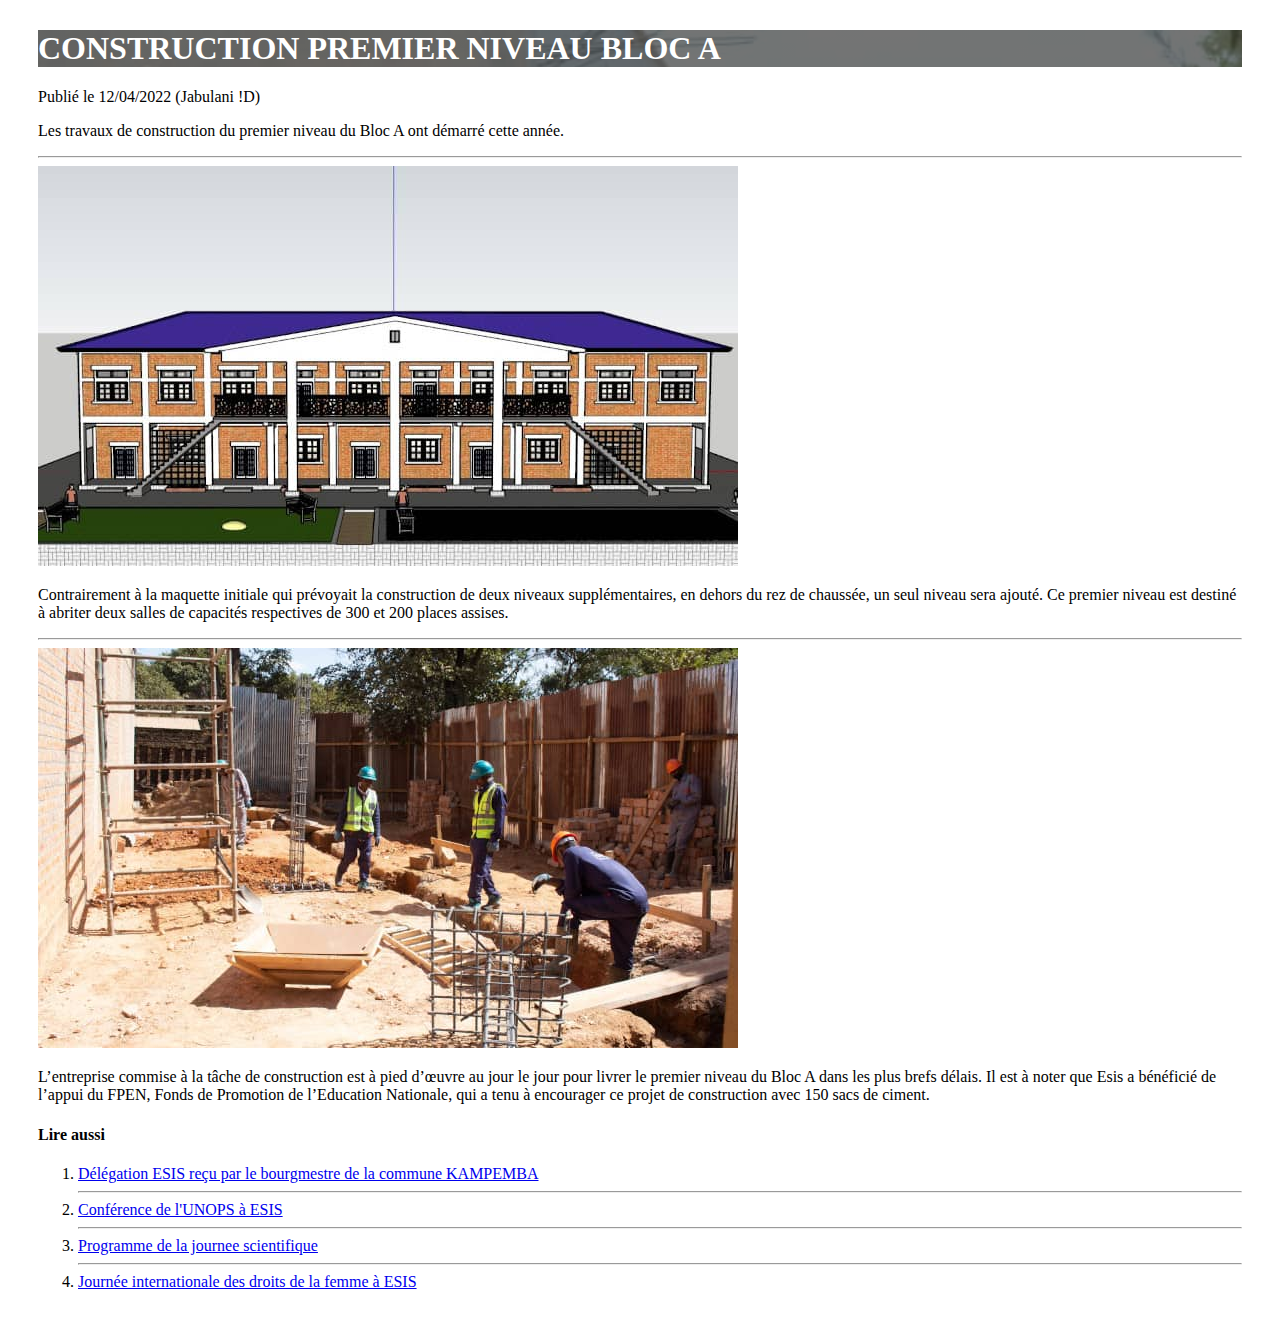
<file: here/Actulités/focus/construction.html>
<!DOCTYPE html>
<html lang="en">
<head>
    <meta charset="UTF-8">
    <meta http-equiv="X-UA-Compatible" content="IE=edge">
    <meta name="viewport" content="width=device-width, initial-scale=1.0">
    <title>Document</title>
    <link href="https://cdn.jsdelivr.net/npm/bootstrap@5.2.1/dist/css/bootstrap.min.css" rel="stylesheet" integrity="sha384-iYQeCzEYFbKjA/T2uDLTpkwGzCiq6soy8tYaI1GyVh/UjpbCx/TYkiZhlZB6+fzT" crossorigin="anonymous">
    <link href="All-style.css" rel="stylesheet"/>
</head>
<body>
    <main class="container-du-blog shadow-lg p-3 mb-5 bg-body rounded">
    <main class="container">
        <div class="image5 p-4 p-md-5 mb-4 rounded ">
        <div class="bl">
          <div class="text1 col-md-6 px-0">
          
            <h1 class="display-4 fst-italic">CONSTRUCTION PREMIER NIVEAU BLOC A</h1>
          </div>
        </div>
        </div>
      
        <div class="row g-5">
          <div class="col-md-8">
            <article class="blog-post">
              <p class="blog-post-meta">Publié le 12/04/2022 (Jabulani !D)</p>
      
              <p>Les travaux de construction du premier niveau du Bloc A ont démarré cette année.</p>
              <hr>
              <div class="col-md-6">
                <div class="row g-0 border rounded overflow-hidden flex-md-row mb-4 shadow-sm h-md-250 position-relative">
                  <img src="img/plan.jpg" />
                  <div class="col-auto d-none d-lg-block">
                  </div>
                </div>
              </div>
              
              <p>Contrairement à la maquette initiale qui prévoyait la construction de deux niveaux supplémentaires, en dehors du rez de chaussée, un seul niveau sera ajouté. Ce premier niveau est destiné à abriter deux salles de capacités respectives de 300 et 200 places assises.</p>
              <hr>
              <div class="col-md-6">
                <div class="row g-0 border rounded overflow-hidden flex-md-row mb-4 shadow-sm h-md-250 position-relative">
                  <img src="img/travaux.jpg" />
                  <div class="col-auto d-none d-lg-block">
                  </div>
                </div>
              </div>
              
              <p>L’entreprise commise à la tâche de construction est à pied d’œuvre au jour le jour pour livrer le premier niveau du Bloc A dans les plus brefs délais.

                Il est à noter que Esis a bénéficié de l’appui du FPEN, Fonds de Promotion de l’Education Nationale, qui a tenu à encourager ce projet de construction avec 150 sacs de ciment.</p>
   
</div>
      
          <div class="col-md-4">
            <div class="position-sticky" style="top: 2rem;">
              <div class="p-4 mb-3 bg-light rounded">
                <h4 class="fst-italic">Lire aussi</h4>
                <p class="mb-0"></p>
              </div>
      
              <div class="p-4">
                <ol class="list-unstyled mb-0">
                  <li><a href="delegattion.html">Délégation ESIS reçu par le bourgmestre de la commune KAMPEMBA </a></li>
                  <hr>
                  <li><a href="conference.html">Conférence de l'UNOPS à ESIS</a></li>
                  <hr>
                  <li><a href="Programme.html">Programme de la journee scientifique</a></li>
                  <hr>
                  <li><a href="jour-SC.html">Journée internationale des droits de la femme à ESIS</a></li>
                </ol>
              </div>
            </div>
          </div>
        </div>
      
      </main>

    </main>

    <script src="https://cdn.jsdelivr.net/npm/@popperjs/core@2.11.6/dist/umd/popper.min.js" integrity="sha384-oBqDVmMz9ATKxIep9tiCxS/Z9fNfEXiDAYTujMAeBAsjFuCZSmKbSSUnQlmh/jp3" crossorigin="anonymous"></script>
    <script src="https://cdn.jsdelivr.net/npm/bootstrap@5.2.1/dist/js/bootstrap.min.js" integrity="sha384-7VPbUDkoPSGFnVtYi0QogXtr74QeVeeIs99Qfg5YCF+TidwNdjvaKZX19NZ/e6oz" crossorigin="anonymous"></script>
    
</body>
</html>
</file>
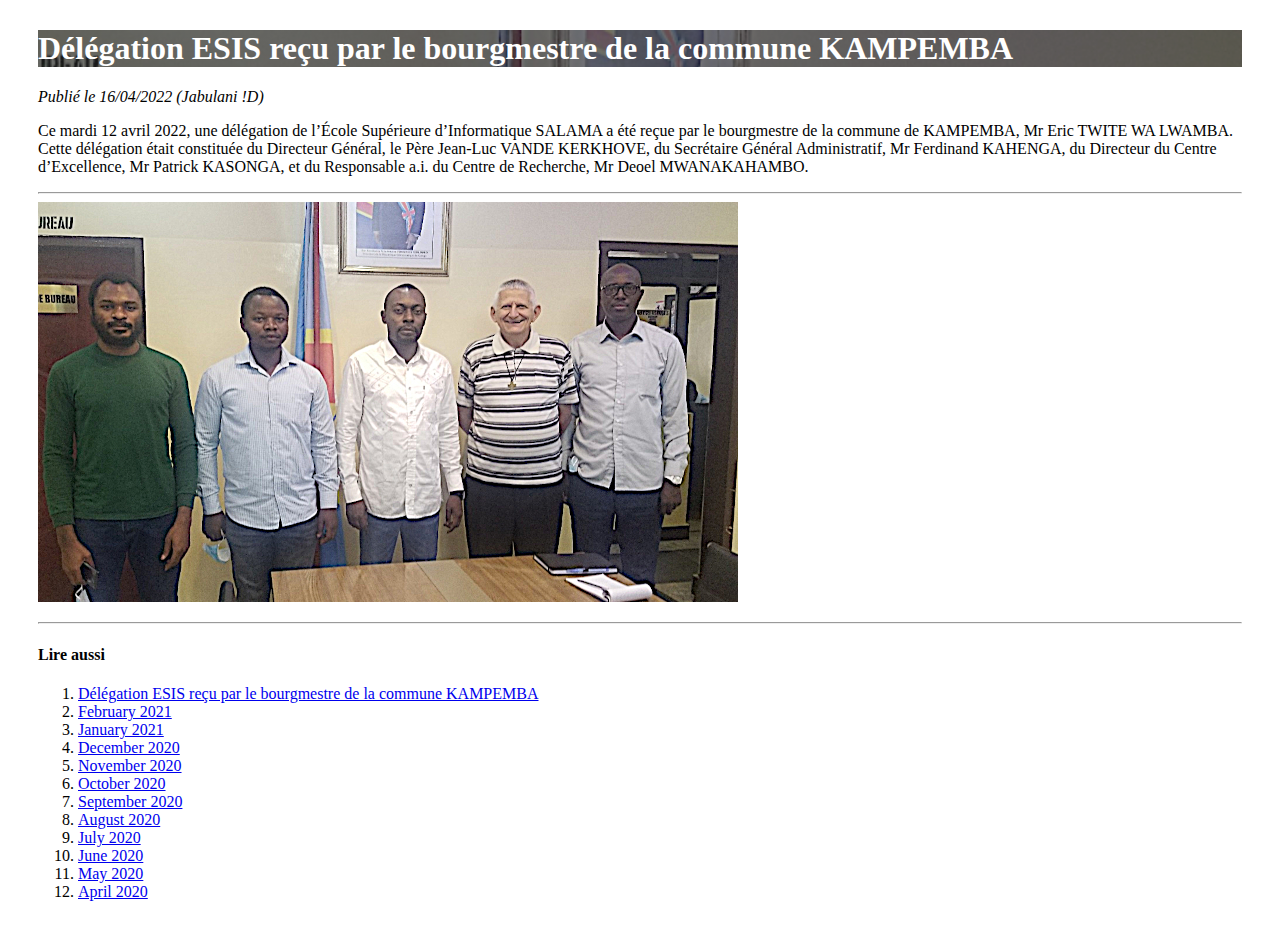
<file: here/Actulités/focus/delegattion.html>
<!DOCTYPE html>
<html lang="en">
<head>
    <meta charset="UTF-8">
    <meta http-equiv="X-UA-Compatible" content="IE=edge">
    <meta name="viewport" content="width=device-width, initial-scale=1.0">
    <title>Document</title>
    <link href="https://cdn.jsdelivr.net/npm/bootstrap@5.2.1/dist/css/bootstrap.min.css" rel="stylesheet" integrity="sha384-iYQeCzEYFbKjA/T2uDLTpkwGzCiq6soy8tYaI1GyVh/UjpbCx/TYkiZhlZB6+fzT" crossorigin="anonymous">
    <link href="All-style.css" rel="stylesheet"/>
</head>
<body>
    <main class="container-du-blog shadow-lg p-3 mb-5 bg-body rounded">
    <main class="container">
        <div class="image2 p-4 p-md-5 mb-4 rounded ">
        <div class="bl">
          <div class="text1 col-md-6 px-0">
          
            <h1 class="display-4 fst-italic">Délégation ESIS reçu par le bourgmestre de la commune KAMPEMBA</h1>
          </div>
        </div>
        </div>
      
        <div class="row g-5">
          <div class="col-md-8">
            <article class="blog-post">
              <p class="blog-post-meta"><i>Publié le 16/04/2022 (Jabulani !D)</i></p>
      
              <p>Ce mardi 12 avril 2022, une délégation de l’École Supérieure d’Informatique SALAMA a été reçue par le bourgmestre de la commune de KAMPEMBA, Mr Eric TWITE WA LWAMBA. Cette délégation était constituée du Directeur Général, le Père Jean-Luc VANDE KERKHOVE, du Secrétaire Général Administratif, Mr Ferdinand KAHENGA, du Directeur du Centre d’Excellence, Mr Patrick KASONGA, et du Responsable a.i. du Centre de Recherche, Mr Deoel MWANAKAHAMBO.
                </p>
              <hr>
              
              
             
              <div class="col-md-6">
                <div class="row g-0 border rounded overflow-hidden flex-md-row mb-4 shadow-sm h-md-250 position-relative">
                  <img src="../deleg.jpeg" />
                  <div class="col-auto d-none d-lg-block">
                  </div>
                </div>
              </div>
              

            </p>
            <hr>      
  
  
 
      
</div>
      
          <div class="col-md-4">
            <div class="position-sticky" style="top: 2rem;">
              <div class="p-4 mb-3 bg-light rounded">
                <h4 class="fst-italic">Lire aussi</h4>
                <p class="mb-0"></p>
              </div>
      
              <div class="p-4">
                <ol class="list-unstyled mb-0">
                  <li><a href="#">Délégation ESIS reçu par le bourgmestre de la commune KAMPEMBA </a></li>
                  <li><a href="#">February 2021</a></li>
                  <li><a href="#">January 2021</a></li>
                  <li><a href="#">December 2020</a></li>
                  <li><a href="#">November 2020</a></li>
                  <li><a href="#">October 2020</a></li>
                  <li><a href="#">September 2020</a></li>
                  <li><a href="#">August 2020</a></li>
                  <li><a href="#">July 2020</a></li>
                  <li><a href="#">June 2020</a></li>
                  <li><a href="#">May 2020</a></li>
                  <li><a href="#">April 2020</a></li>
                </ol>
              </div>
            </div>
          </div>
        </div>
      
      </main>

    </main>

    <script src="https://cdn.jsdelivr.net/npm/@popperjs/core@2.11.6/dist/umd/popper.min.js" integrity="sha384-oBqDVmMz9ATKxIep9tiCxS/Z9fNfEXiDAYTujMAeBAsjFuCZSmKbSSUnQlmh/jp3" crossorigin="anonymous"></script>
    <script src="https://cdn.jsdelivr.net/npm/bootstrap@5.2.1/dist/js/bootstrap.min.js" integrity="sha384-7VPbUDkoPSGFnVtYi0QogXtr74QeVeeIs99Qfg5YCF+TidwNdjvaKZX19NZ/e6oz" crossorigin="anonymous"></script>
    
</body>
</html>
</file>
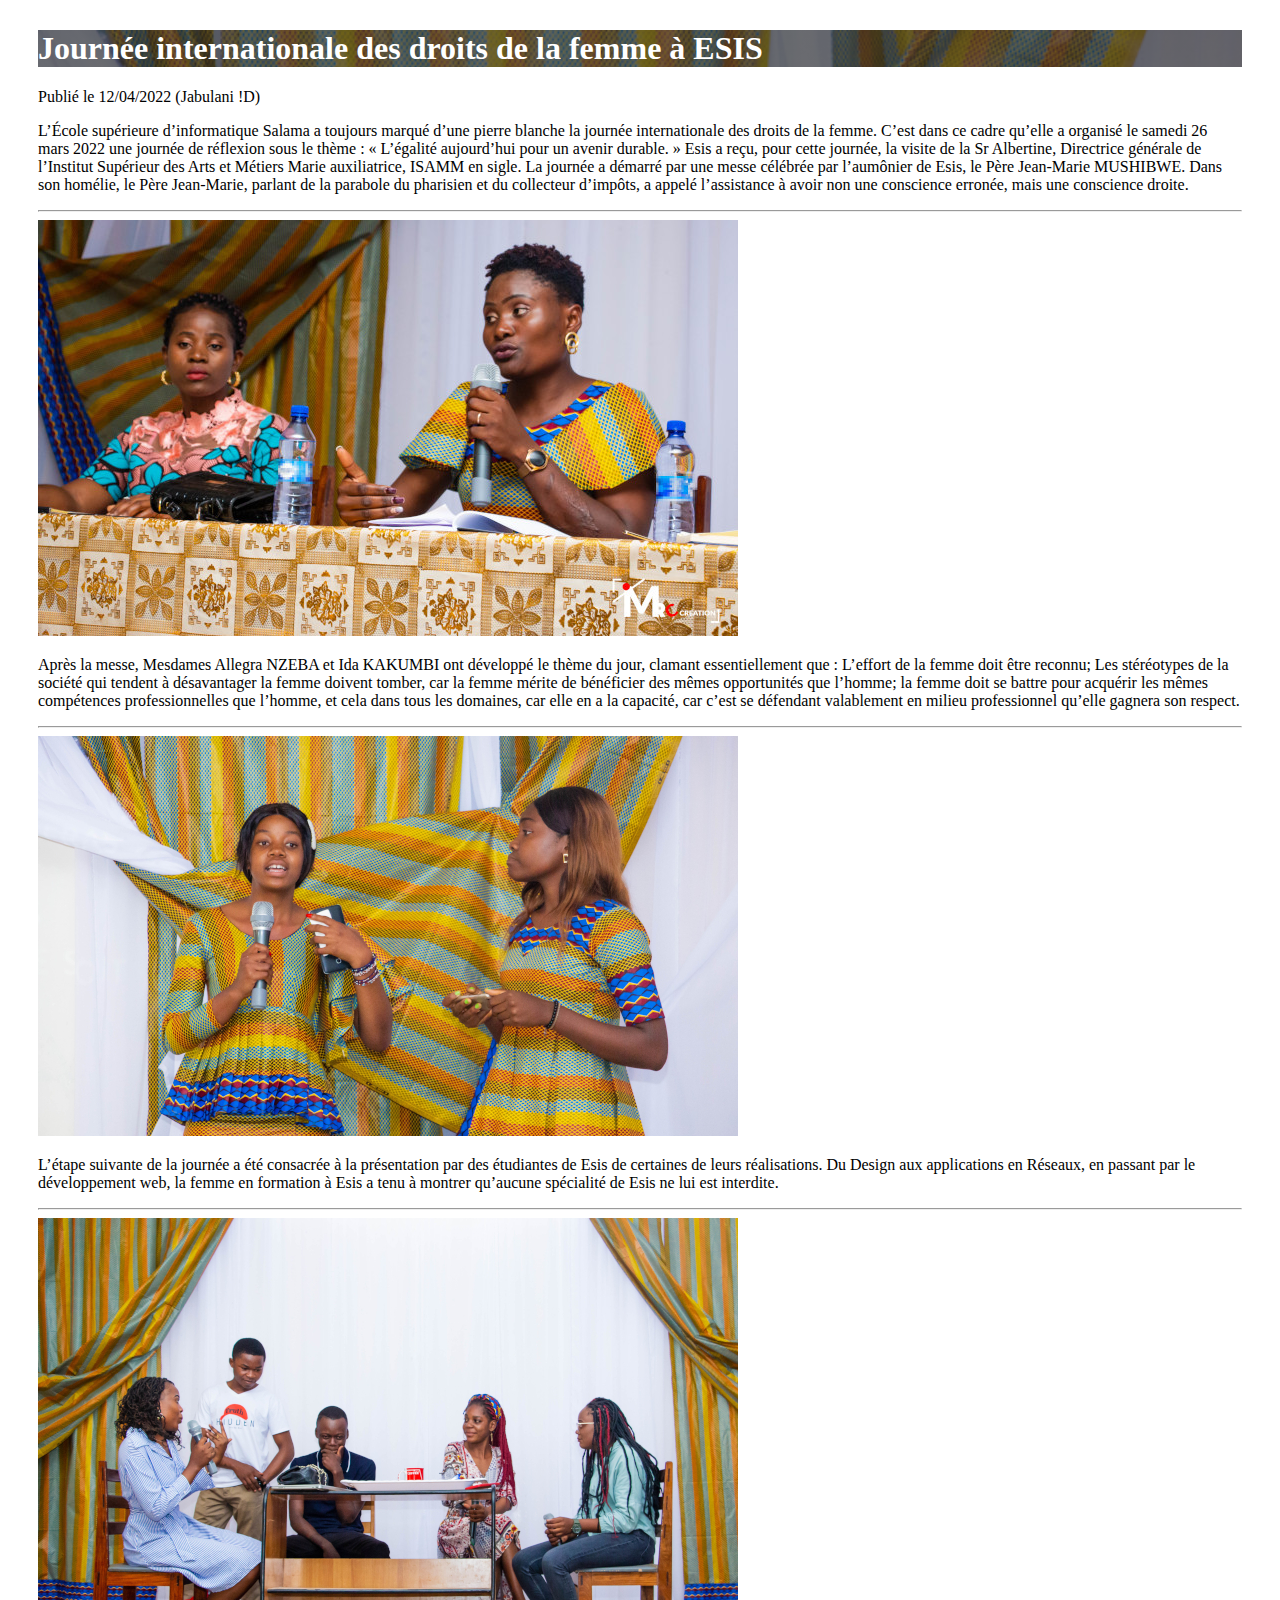
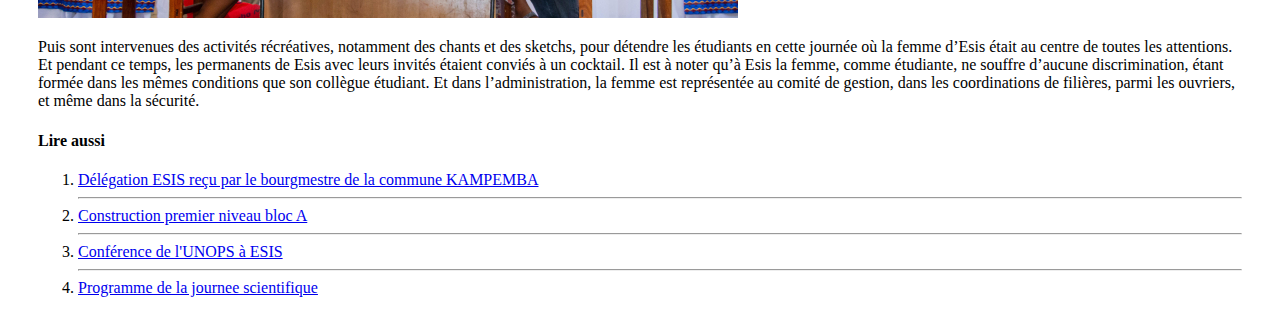
<file: here/Actulités/focus/jour-SC.html>
<!DOCTYPE html>
<html lang="en">
<head>
    <meta charset="UTF-8">
    <meta http-equiv="X-UA-Compatible" content="IE=edge">
    <meta name="viewport" content="width=device-width, initial-scale=1.0">
    <title>Document</title>
    <link href="https://cdn.jsdelivr.net/npm/bootstrap@5.2.1/dist/css/bootstrap.min.css" rel="stylesheet" integrity="sha384-iYQeCzEYFbKjA/T2uDLTpkwGzCiq6soy8tYaI1GyVh/UjpbCx/TYkiZhlZB6+fzT" crossorigin="anonymous">
    <link href="All-style.css" rel="stylesheet"/>
</head>
<body>
    <main class="container-du-blog shadow-lg p-3 mb-5 bg-body rounded">
    <main class="container">
        <div class="image1 p-4 p-md-5 mb-4 rounded ">
        <div class="bl">
          <div class="text1 col-md-6 px-0">
          
            <h1 class="display-4 fst-italic">Journée internationale des droits de la femme à ESIS</h1>
          </div>
        </div>
        </div>
      
        <div class="row g-5">
          <div class="col-md-8">
            <article class="blog-post">
              <p class="blog-post-meta">Publié le 12/04/2022 (Jabulani !D)</p>
      
              <p>L’École supérieure d’informatique Salama a toujours marqué d’une pierre blanche la journée internationale des droits de la femme. C’est dans ce cadre qu’elle a organisé le samedi 26 mars 2022 une journée de réflexion sous le thème : « L’égalité aujourd’hui pour un avenir durable. »

                Esis a reçu, pour cette journée, la visite de la Sr Albertine, Directrice générale de l’Institut Supérieur des Arts et Métiers Marie auxiliatrice, ISAMM en sigle.
                
                La journée a démarré par une messe célébrée par l’aumônier de Esis, le Père Jean-Marie MUSHIBWE. Dans son homélie, le Père Jean-Marie, parlant de la parabole du pharisien et du collecteur d’impôts, a appelé l’assistance à avoir non une conscience erronée, mais une conscience droite.
                
                </p>
              <hr>
              <div class="col-md-6">
                <div class="row g-0 border rounded overflow-hidden flex-md-row mb-4 shadow-sm h-md-250 position-relative">
                  <img src="img/allegra.jpeg" />
                  <div class="col-auto d-none d-lg-block">
                  </div>
                </div>
              </div>
              
              <p>Après la messe, Mesdames Allegra NZEBA et Ida KAKUMBI ont développé le thème du jour, clamant essentiellement que :

                L’effort de la femme doit être reconnu;
                Les stéréotypes de la société qui tendent à désavantager la femme doivent tomber, car la femme mérite de bénéficier des mêmes opportunités que l’homme;
                la femme doit se battre pour acquérir les mêmes compétences professionnelles que l’homme, et cela dans tous les domaines, car elle en a la capacité, car c’est se défendant valablement en milieu professionnel qu’elle gagnera son respect.</p>
              <hr>
              <div class="col-md-6">
                <div class="row g-0 border rounded overflow-hidden flex-md-row mb-4 shadow-sm h-md-250 position-relative">
                  <img src="../femme.jpeg" />
                  <div class="col-auto d-none d-lg-block">
                  </div>
                </div>
              </div>
              
              <p>L’étape suivante de la journée a été consacrée à la présentation par des étudiantes de Esis de certaines de leurs réalisations. Du Design aux applications en Réseaux, en passant par le développement web, la femme en formation à Esis a tenu à montrer qu’aucune spécialité de Esis ne lui est interdite.

            </p>
            <hr>      
    <div class="col-md-6">
    <div class="row g-0 border rounded overflow-hidden flex-md-row mb-4 shadow-sm h-md-250 position-relative">
      <img src="img/comedie.jpeg" />
      <div class="col-auto d-none d-lg-block">
      </div>
    </div>
  </div>
  
  <p>Puis sont intervenues des activités récréatives, notamment des chants et des sketchs, pour détendre les étudiants en cette journée où la femme d’Esis était au centre de toutes les attentions. Et pendant ce temps, les permanents de Esis avec leurs invités étaient conviés à un cocktail.

    Il est à noter qu’à Esis la femme, comme étudiante, ne souffre d’aucune discrimination, étant formée dans les mêmes conditions que son collègue étudiant. Et dans l’administration, la femme est représentée au comité de gestion, dans les coordinations de filières, parmi les ouvriers, et même dans la sécurité.

</p>
 
      
</div>
      
          <div class="col-md-4">
            <div class="position-sticky" style="top: 2rem;">
              <div class="p-4 mb-3 bg-light rounded">
                <h4 class="fst-italic">Lire aussi</h4>
                <p class="mb-0"></p>
              </div>
      
              <div class="p-4">
                <ol class="list-unstyled mb-0">
                  <li><a href="delegattion.html">Délégation ESIS reçu par le bourgmestre de la commune KAMPEMBA </a></li>
                  <hr>
                  <li><a href="construction.html">Construction premier niveau bloc A</a></li>
                  <hr>
                  <li><a href="conference.html">Conférence de l'UNOPS à ESIS</a></li>
                  <hr>
                  <li><a href="Programme.html">Programme de la journee scientifique</a></li>
                </ol>
              </div>
            </div>
          </div>
        </div>
      
      </main>

    </main>

    <script src="https://cdn.jsdelivr.net/npm/@popperjs/core@2.11.6/dist/umd/popper.min.js" integrity="sha384-oBqDVmMz9ATKxIep9tiCxS/Z9fNfEXiDAYTujMAeBAsjFuCZSmKbSSUnQlmh/jp3" crossorigin="anonymous"></script>
    <script src="https://cdn.jsdelivr.net/npm/bootstrap@5.2.1/dist/js/bootstrap.min.js" integrity="sha384-7VPbUDkoPSGFnVtYi0QogXtr74QeVeeIs99Qfg5YCF+TidwNdjvaKZX19NZ/e6oz" crossorigin="anonymous"></script>
    
</body>
</html>
</file>
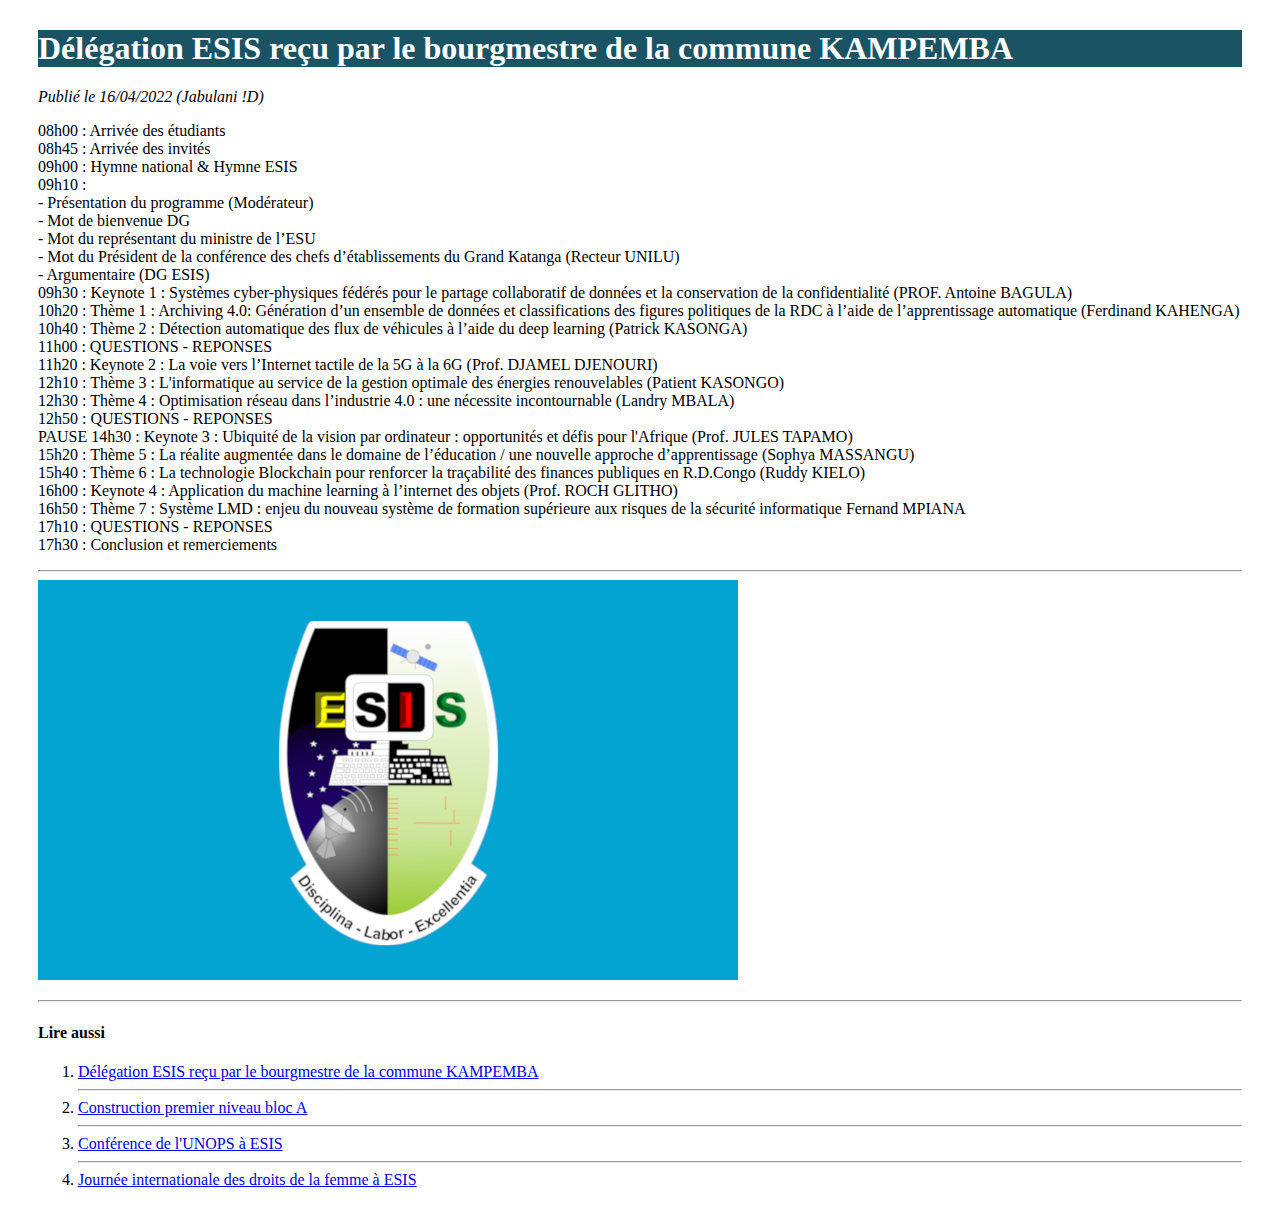
<file: here/Actulités/focus/Programme.html>
<!DOCTYPE html>
<html lang="en">
<head>
    <meta charset="UTF-8">
    <meta http-equiv="X-UA-Compatible" content="IE=edge">
    <meta name="viewport" content="width=device-width, initial-scale=1.0">
    <title>Document</title>
    <link href="https://cdn.jsdelivr.net/npm/bootstrap@5.2.1/dist/css/bootstrap.min.css" rel="stylesheet" integrity="sha384-iYQeCzEYFbKjA/T2uDLTpkwGzCiq6soy8tYaI1GyVh/UjpbCx/TYkiZhlZB6+fzT" crossorigin="anonymous">
    <link href="All-style.css" rel="stylesheet"/>
</head>
<body>
    <main class="container-du-blog shadow-lg p-3 mb-5 bg-body rounded">
    <main class="container">
        <div class="image3 p-4 p-md-5 mb-4 rounded ">
        <div class="bl">
          <div class="text1 col-md-6 px-0">
          
            <h1 class="display-4 fst-italic">Délégation ESIS reçu par le bourgmestre de la commune KAMPEMBA</h1>
          </div>
        </div>
        </div>
      
        <div class="row g-5">
          <div class="col-md-8">
            <article class="blog-post">
              <p class="blog-post-meta"><i>Publié le 16/04/2022 (Jabulani !D)</i></p>
      
              <p>08h00 : Arrivée des étudiants<br>
                08h45 : Arrivée des invités <br>
                09h00 : Hymne national & Hymne ESIS<br>
                09h10 :<br>
                - Présentation du programme (Modérateur)<br>
                - Mot de bienvenue DG<br>
                - Mot du représentant du ministre de l’ESU<br>
                - Mot du Président de la conférence des chefs d’établissements du Grand Katanga (Recteur UNILU)<br>
                - Argumentaire (DG ESIS)<br>
                
                09h30 : Keynote 1 : Systèmes cyber-physiques fédérés pour le partage collaboratif de données et la conservation de la confidentialité (PROF. Antoine BAGULA)<br>
                10h20 : Thème 1 : Archiving 4.0: Génération d’un ensemble de données et classifications des figures politiques de la RDC à l’aide de l’apprentissage automatique (Ferdinand KAHENGA)<br>
                10h40 : Thème 2 : Détection automatique des flux de véhicules à l’aide du deep learning (Patrick KASONGA)<br>
                11h00 : QUESTIONS - REPONSES<br>
                11h20 : Keynote 2 : La voie vers l’Internet tactile de la 5G à la 6G (Prof. DJAMEL DJENOURI)<br>
                12h10 : Thème 3 : L'informatique au service de la gestion optimale des énergies renouvelables (Patient KASONGO)<br>
                12h30 : Thème 4 : Optimisation réseau dans l’industrie 4.0 : une nécessite incontournable (Landry MBALA)<br>
                12h50 : QUESTIONS - REPONSES<br>
                
                PAUSE
                
                14h30 : Keynote 3 : Ubiquité de la vision par ordinateur : opportunités et défis pour l'Afrique (Prof. JULES TAPAMO)<br>
                15h20 : Thème 5 : La réalite augmentée dans le domaine de l’éducation / une nouvelle approche d’apprentissage (Sophya MASSANGU)<br>
                15h40 : Thème 6 : La technologie Blockchain pour renforcer la traçabilité des finances publiques en R.D.Congo (Ruddy KIELO)<br>
                16h00 : Keynote 4 : Application du machine learning à l’internet des objets (Prof. ROCH GLITHO)<br>
                16h50 : Thème 7 : Système LMD : enjeu du nouveau système de formation supérieure aux risques de la sécurité informatique Fernand MPIANA<br>
                17h10 : QUESTIONS - REPONSES<br>
                17h30 : Conclusion et remerciements</p>
              <hr>
              
              
             
              <div class="col-md-6">
                <div class="row g-0 border rounded overflow-hidden flex-md-row mb-4 shadow-sm h-md-250 position-relative">
                  <img src="../esis.png" />
                  <div class="col-auto d-none d-lg-block">
                  </div>
                </div>
              </div>
              

            </p>
            <hr>      
  
  
 
      
</div>
      
          <div class="col-md-4">
            <div class="position-sticky" style="top: 2rem;">
              <div class="p-4 mb-3 bg-light rounded">
                <h4 class="fst-italic">Lire aussi</h4>
                <p class="mb-0"></p>
              </div>
      
              <div class="p-4">
                <ol class="list-unstyled mb-0">
                  <li><a href="delegattion.html">Délégation ESIS reçu par le bourgmestre de la commune KAMPEMBA </a></li>
                  <hr>
                  <li><a href="construction.html">Construction premier niveau bloc A</a></li>
                  <hr>
                  <li><a href="conference.html">Conférence de l'UNOPS à ESIS</a></li>
                  <hr>
                  <li><a href="jour-SC.html">Journée internationale des droits de la femme à ESIS</a></li>
                </ol>
              </div>
            </div>
          </div>
        </div>
      
      </main>

    </main>

    <script src="https://cdn.jsdelivr.net/npm/@popperjs/core@2.11.6/dist/umd/popper.min.js" integrity="sha384-oBqDVmMz9ATKxIep9tiCxS/Z9fNfEXiDAYTujMAeBAsjFuCZSmKbSSUnQlmh/jp3" crossorigin="anonymous"></script>
    <script src="https://cdn.jsdelivr.net/npm/bootstrap@5.2.1/dist/js/bootstrap.min.js" integrity="sha384-7VPbUDkoPSGFnVtYi0QogXtr74QeVeeIs99Qfg5YCF+TidwNdjvaKZX19NZ/e6oz" crossorigin="anonymous"></script>
    
</body>
</html>
</file>
<file: here/index.css>
.logo{
    animation: apparition 0.8s ease-out;
}
@keyframes apparition {
    from{
        opacity: 0;
        transform: translateY(-100px);
    }
    to{
        opacity: 1;
        transform: translateY(0px);
    }
}
.entete{ 
    background-size: cover;
    min-height: 100vh;
    width: 100%;
    position: relative;
    text-shadow: 20px 2px 2px rgba(0, 0, 0, .2);  
}
a{
    text-decoration: none;
    color: black;
}
li{
    list-style-type:square;
}
.esis{
    position: relative;
    text-align: center;
    color: red;
}
h5{
    color: red;
    font-weight: bold;
}
.center{
    position: absolute;
    top: 50%;
    left: 50%;
    transform: translate(-50%, -50%);
}
@media (max-width: 100vh){
    .entete{
        min-height: 30vh;
    }
}
/* body{

    background-color:rgba(255, 255, 255, 0.8);
} */
.change-color{
    color: rgb(255, 255, 255);
}

*{
    padding: 0;
    margin: 0;
}
.ecole{
    font-size:3em ;
    color: rgb(255, 255, 255);
}
.vision{
    width: 75vh;
    color: white;
    font-size: x-large;
 
}
/* .couleur-white{
    color: white;
} */
.btn{
    display: flex;
    justify-content: center;
    color: white;
    font-weight: bold;
}
.bibliotheque{
    padding-top: 10em;
    display: flex;
    justify-content: center;

}
footer{
    background-image: url('img/foot.svg');
    background-size:cover;
    height: auto;
    padding-top: 3em;
    padding-bottom: 3em;
}
</file>
<file: here/horaire/style.css>
body{
  
}
.containeur{
    margin: 10rem;
    
}
.conteneur_tableau{
    margin:2rem;
    border-radius: 7px;
    box-shadow: 0px 0px 3px 0px gray;
}
.th{
    width:75px;
}
.mt{
    margin-top: 10px;
}
</file>
<file: here/Actulités/focus/All-style.css>
.container-du-blog{
    margin: 30px;
}
.text1{
    position: relative;
    z-index: 10;
}
.bloc{
    w
}
.image1{
    position: relative;
    background-image: linear-gradient(rgba(0, 0, 0, 0.6), rgba(0, 0, 0, 0.6)),url('../femme.jpeg');
    background-size: cover;
    z-index: ;
    color:white;
    opacity:0.9;
}
.image2{
    position: relative;
    background-image: linear-gradient(rgba(0, 0, 0, 0.6), rgba(0, 0, 0, 0.6)),url('../deleg.jpeg');
    background-size: cover;
    z-index: ;
    color:white;
    opacity:0.9;
}

.image3{
    position: relative;
    background-image: linear-gradient(rgba(0, 0, 0, 0.6), rgba(0, 0, 0, 0.6)),url('../esis.png');
    background-size: cover;
    z-index: ;
    color:white;
    opacity:0.9;
}

.image4{
    position: relative;
    background-image: linear-gradient(rgba(0, 0, 0, 0.6), rgba(0, 0, 0, 0.6)),url('../Conference.jpg');
    background-size: cover;
    z-index: ;
    color:white;
    opacity:0.9;
}

.image5{
    position: relative;
    background-image: linear-gradient(rgba(0, 0, 0, 0.6), rgba(0, 0, 0, 0.6)),url('../construction.jpg');
    background-size: cover;
    z-index: ;
    color:white;
    opacity:0.9;
}
</file>
